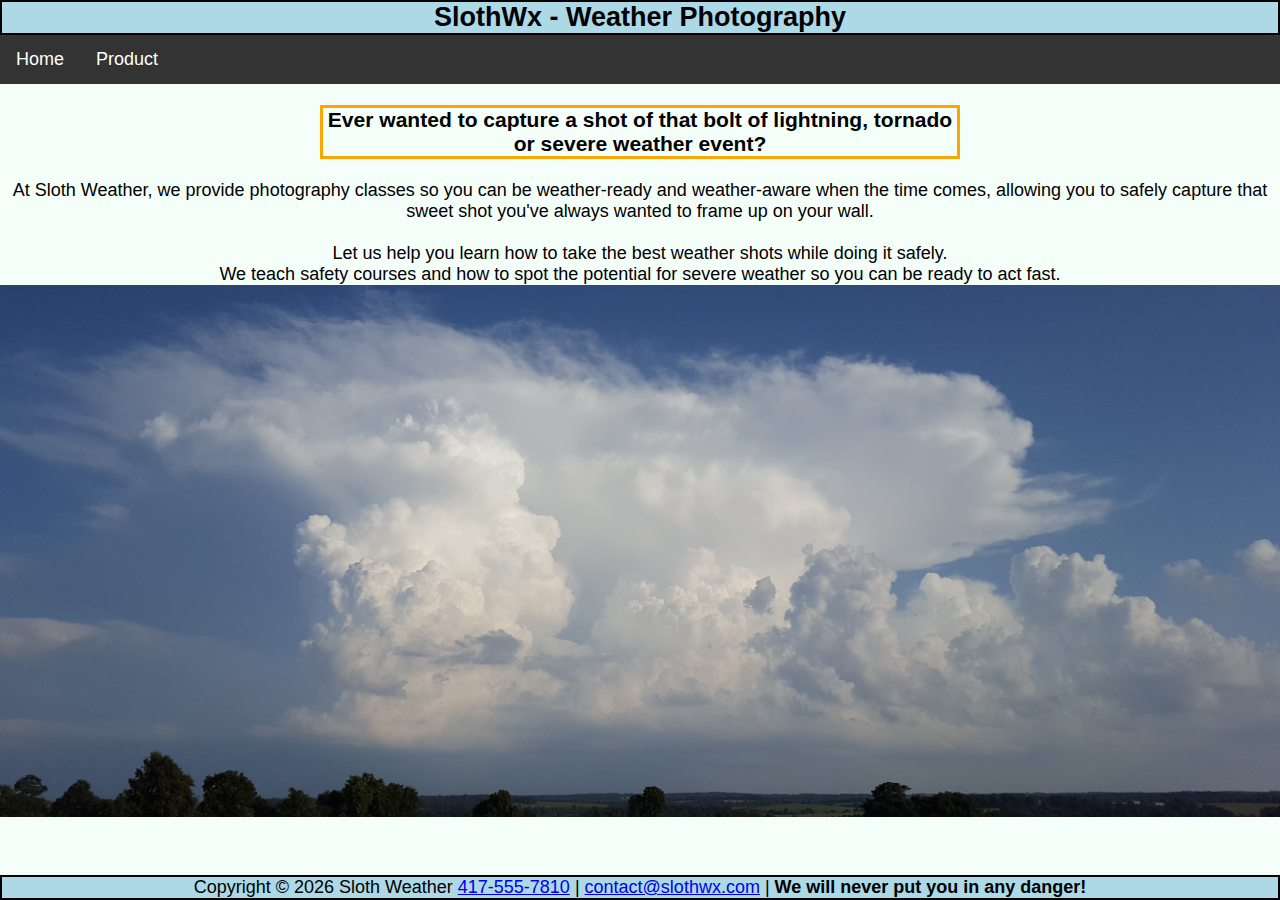
<file: AboutACompany/index.html>
<!DOCTYPE html>
<html lang="en">

<head>
    <!--
        Ethan Penrose
        ITC 370
        9/20/2021
        About a Company
    -->
    <meta charset="utf-8">
    <meta name="viewport" content="width=device-width, initial-scale=1">
    <link href="css/styles.css" rel="stylesheet" type="text/css">
    <title>Sloth Weather</title>
</head>

<body>
    <header>
        <h2>SlothWx - Weather Photography</h2>
    </header>
    <nav title="Navigation menu">
        <ul>
            <li><a href="index.html">Home</a></li>
            <li><a href="product.html">Product</a></li>
          </ul>
    </nav>
    <article class="content center">
        <br>
        <h3 class="border">
           Ever wanted to capture a shot of that bolt of lightning, tornado or severe weather event?
        </h3>
        <br>
        <p>
            At Sloth Weather, we provide photography classes so you can be weather-ready and weather-aware when the time comes, 
            allowing you to safely capture that sweet shot you've always wanted to frame up on your wall.
        </p>
        <br>
        <p>
            Let us help you learn how to take the best weather shots while doing it safely.
        </p>
        <p>
            We teach safety courses and how to spot the potential for severe weather so you can be ready to act fast.
        </p>
        <img src="images/sloth-cloud.jpg" alt="Sloth Cloud!" style="max-width: 100%; max-height: 100%;">
    </article>
    <footer>
        <p>
            Copyright &copy; <script>document.write(new Date().getFullYear())</script>
            Sloth Weather <a href="tel:+14175557810">417-555-7810</a> | <a href="mailto:contact@slothwx.com">contact@slothwx.com</a>
            |
            <strong>We will never put you in any danger!</strong>
        </p>
    </footer>
</body>

</html>
</file>
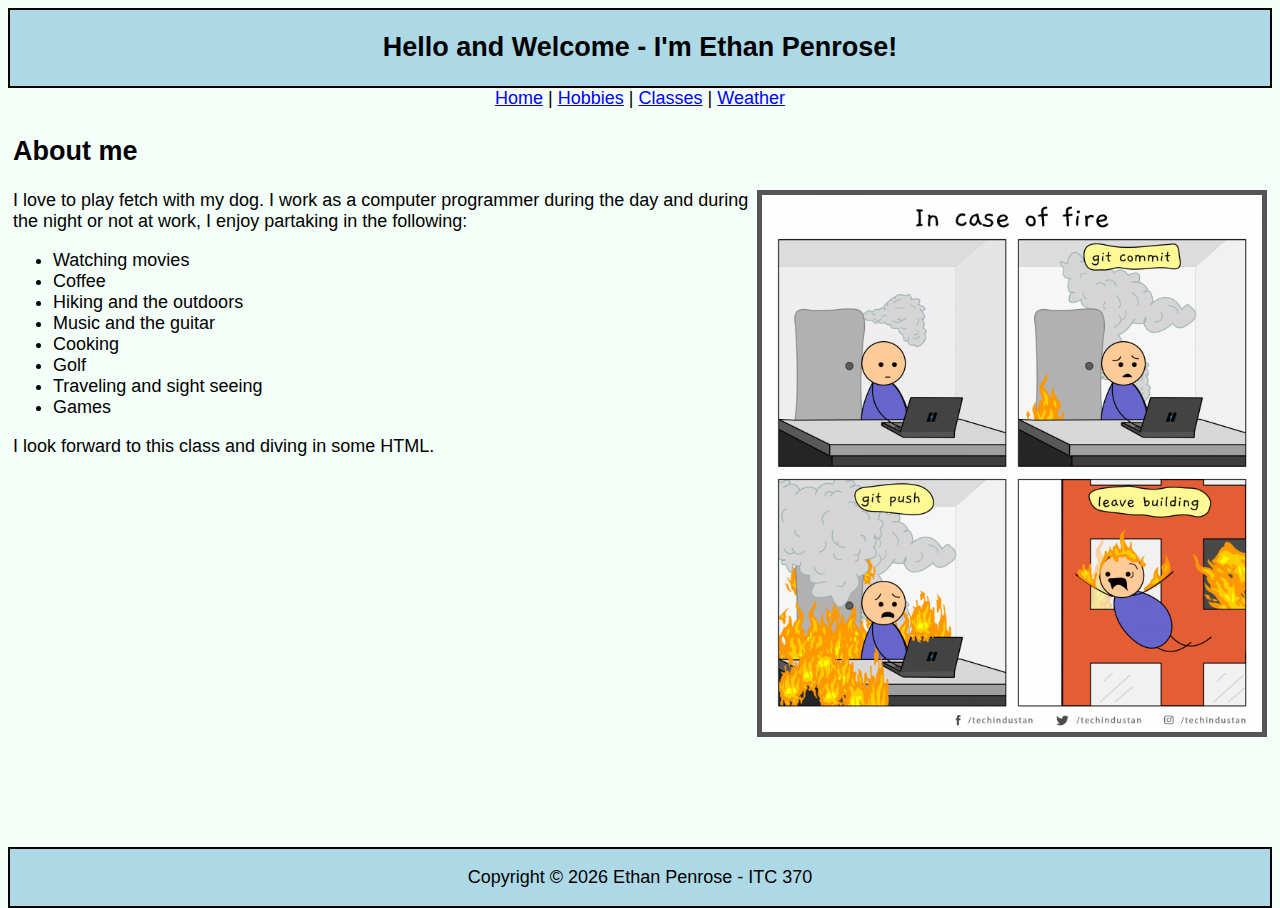
<file: AboutMe/index.html>
<!DOCTYPE html>
<html lang="en">

<head>
    <meta charset="utf-8">
    <meta name="viewport" content="width=device-width, initial-scale=1">
    <link href="css/styles.css" rel="stylesheet" type="text/css">
    <title>About Me!</title>
</head>

<body>
    <header>
        <h2>Hello and Welcome - I'm Ethan Penrose!</h2>
    </header>
    <nav title="My navigation menu">
        <a href="index.html">Home</a> | <a href="hobbies.html">Hobbies</a> | <a href="classes.html">Classes</a> | <a href="http://slothwx.com">Weather</a>
    </nav>
    <article class="main-article">
        <h2>About me</h2>
        <aside title="Always commit">
            <img src="images/in-case-of-fire.png" alt="What to do in the event of a fire">
        </aside>
        <p title="About me">
            I love to play fetch with my dog. I work as a computer programmer during the day and during the night or not at
            work, I enjoy partaking in the following:
        </p>
        <ul>
            <li>Watching movies</li>
            <li>Coffee</li>
            <li>Hiking and the outdoors</li>
            <li>Music and the guitar</li>
            <li>Cooking</li>
            <li>Golf</li>
            <li>Traveling and sight seeing</li>
            <li>Games</li>
        </ul>
        <p>I look forward to this class and diving in some HTML.</p>
    </article>
    <footer>
        <p>Copyright &copy; <script>document.write(new Date().getFullYear())</script> Ethan Penrose - ITC 370</p>
    </footer>
</body>

</html>
</file>
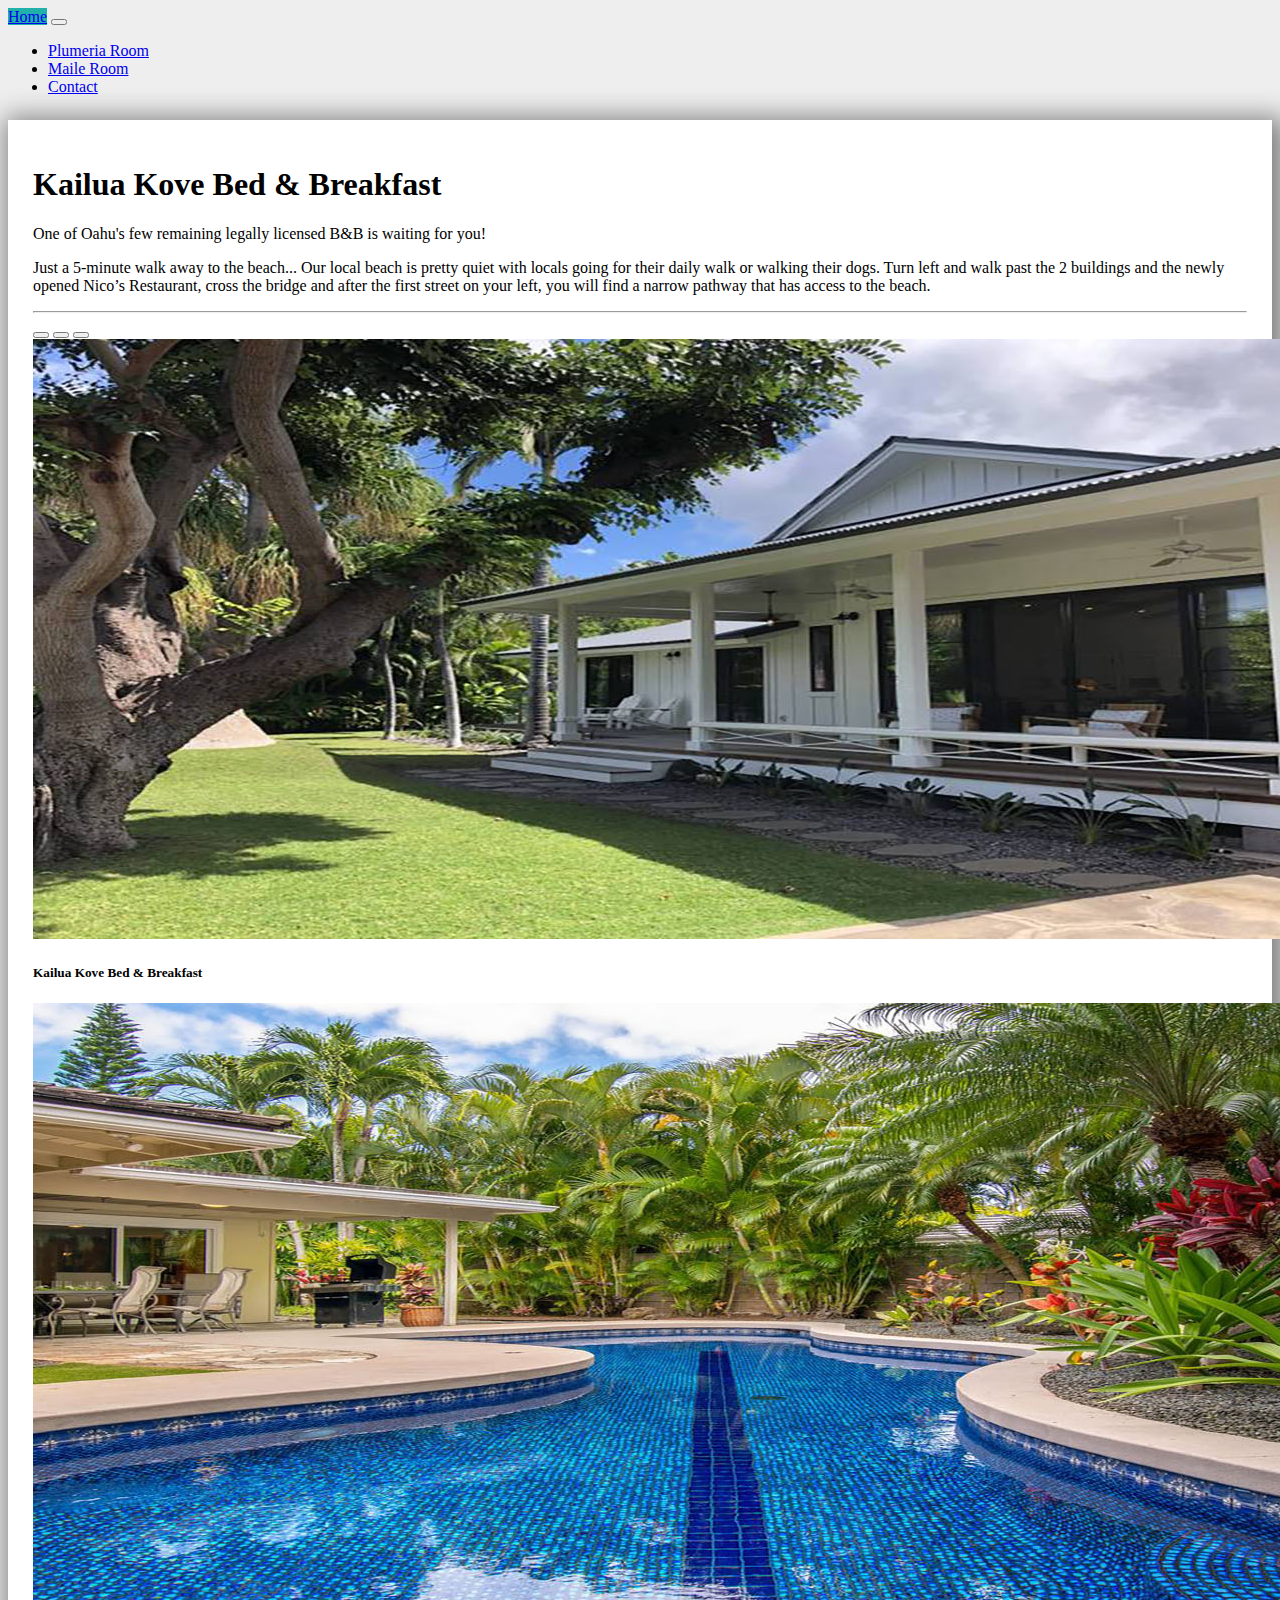
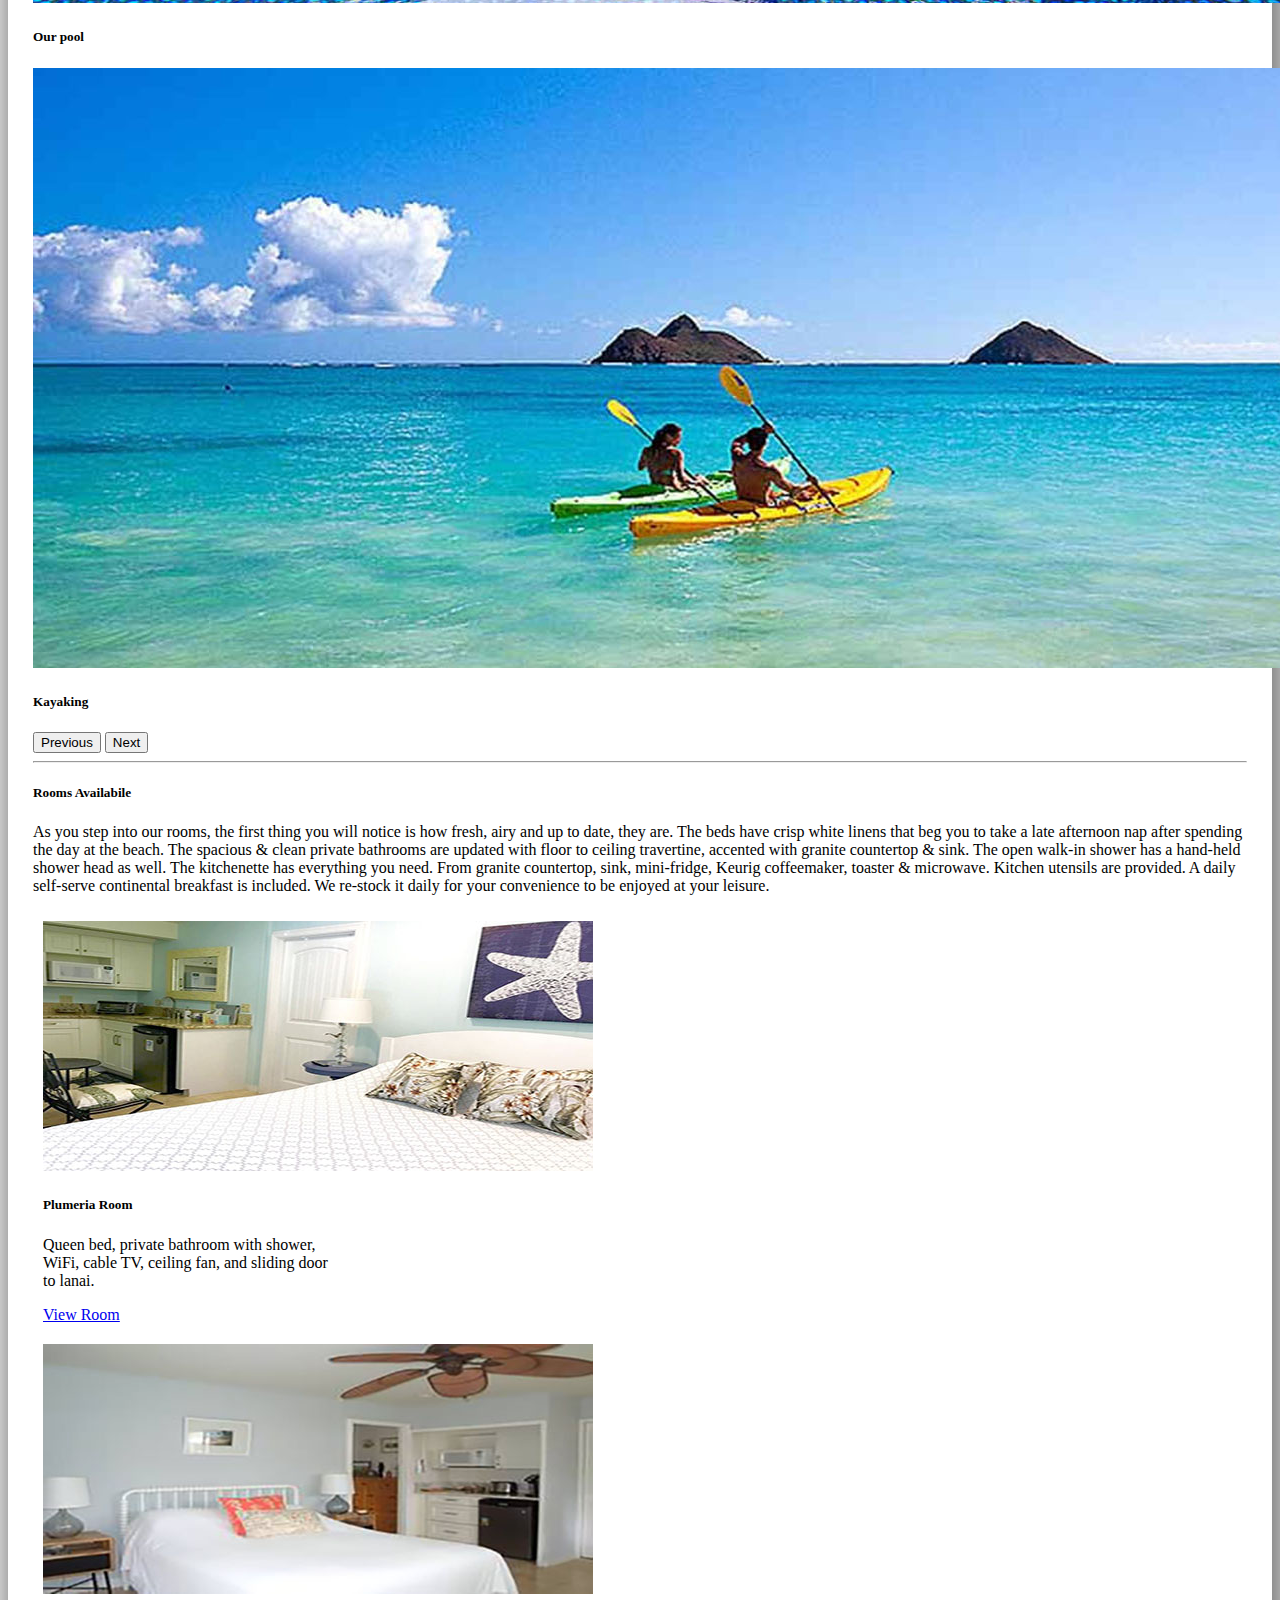
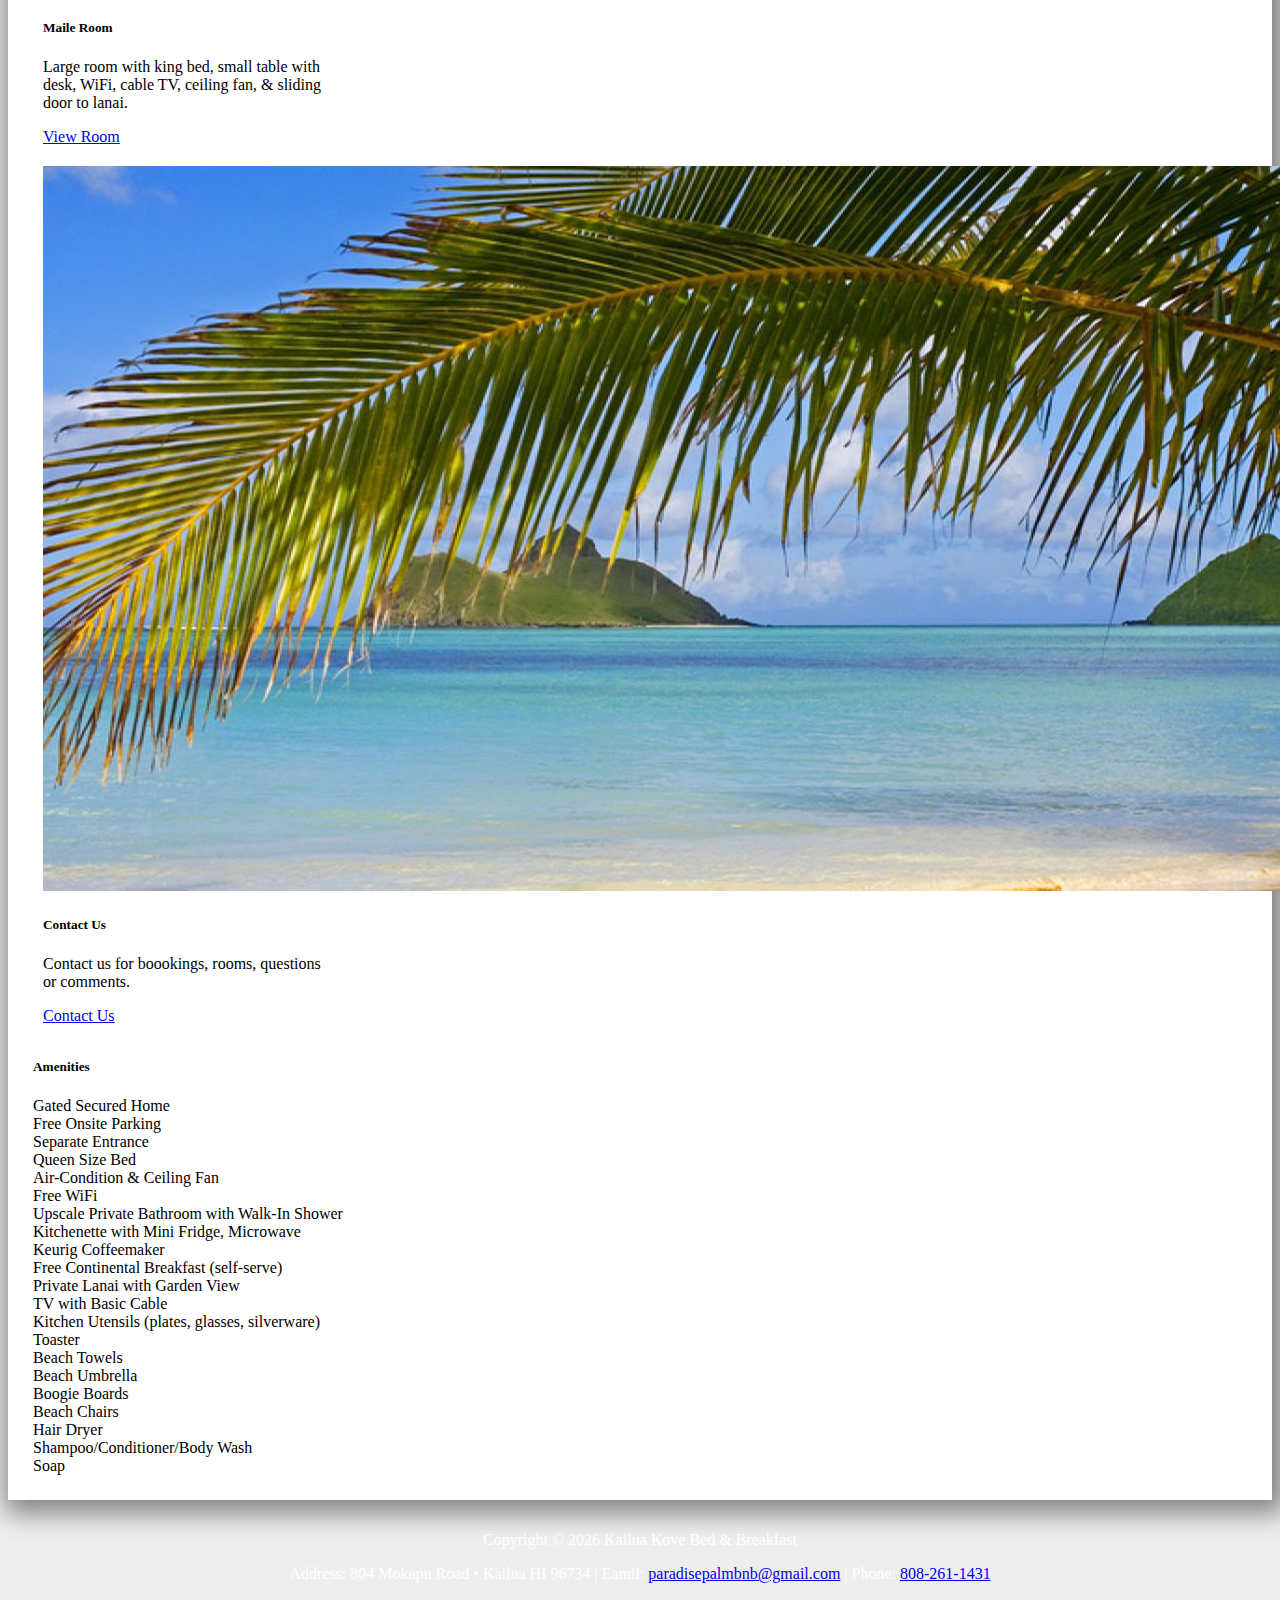
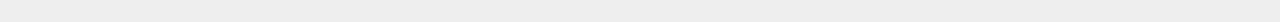
<file: Bootstrap-B&B/index.html>
<!doctype html>
<html lang="en">
  <head>
    <!--
        Ethan Penrose
        ITC 370
        10/30/2021
        Bootstrap Bed & Breakfast
    -->
    <meta charset="utf-8">
    <meta name="viewport" content="width=device-width, initial-scale=1">

    <!-- Bootstrap CSS -->
    <link href="https://cdn.jsdelivr.net/npm/bootstrap@5.1.3/dist/css/bootstrap.min.css" rel="stylesheet" integrity="sha384-1BmE4kWBq78iYhFldvKuhfTAU6auU8tT94WrHftjDbrCEXSU1oBoqyl2QvZ6jIW3" crossorigin="anonymous">

    <link rel="stylesheet" href="styles.css">

    <title>Kailua Kove Bed & Breakfast</title>
  </head>
  <body>
    <nav class="navbar navbar-expand-lg navbar-dark bg-dark">
      <div class="container-fluid">
        <a class="navbar-brand active" href="index.html">Home</a>
        <button class="navbar-toggler" type="button" data-bs-toggle="collapse" data-bs-target="#navbarSupportedContent" aria-controls="navbarSupportedContent" aria-expanded="false" aria-label="Toggle navigation">
          <span class="navbar-toggler-icon"></span>
        </button>
        <div class="collapse navbar-collapse" id="navbarSupportedContent">
          <ul class="navbar-nav me-auto mb-2 mb-lg-0">
            <li class="nav-item">
              <a class="nav-link" href="#">Plumeria Room</a>
            </li>
            <li class="nav-item">
              <a class="nav-link" href="#">Maile Room</a>
            </li>
            <li class="nav-item">
              <a class="nav-link" href="contact.html">Contact</a>
            </li>
          </ul>
        </div>
      </div>
    </nav>
    <div class="container heading">
      <h1 class="display-1">Kailua Kove Bed & Breakfast</h1>
      <p>One of Oahu's few remaining legally licensed B&B is waiting for you!</p>
      <p>Just a 5-minute walk away to the beach...
        Our local beach is pretty quiet with locals going for their daily walk or walking their dogs.
       Turn left and walk past the 2 buildings and the newly opened Nico’s Restaurant, cross the bridge and after the first street on your left,  you will find a narrow pathway that has access to the beach.
      </p>
      <hr>
      <div id="carouselExampleCaptions" class="carousel slide" data-bs-ride="carousel">
        <div class="carousel-indicators">
          <button type="button" data-bs-target="#carouselExampleCaptions" data-bs-slide-to="0" class="active"
            aria-current="true" aria-label="Slide 1"></button>
          <button type="button" data-bs-target="#carouselExampleCaptions" data-bs-slide-to="1"
            aria-label="Slide 2"></button>
          <button type="button" data-bs-target="#carouselExampleCaptions" data-bs-slide-to="2"
            aria-label="Slide 3"></button>
        </div>
        <div class="carousel-inner">
          <div class="carousel-item active">
            <img src="images/kailua2.jpg" class="d-block w-100" alt="...">
            <div class="carousel-caption d-none d-md-block">
              <h5>Kailua Kove Bed & Breakfast</h5>
            </div>
          </div>
          <div class="carousel-item">
            <img src="images/kailua3.jpg" class="d-block w-100" alt="...">
            <div class="carousel-caption d-none d-md-block">
              <h5>Our pool</h5>
            </div>
          </div>
          <div class="carousel-item">
            <img src="images/kailua4.jpg" class="d-block w-100" alt="...">
            <div class="carousel-caption d-none d-md-block">
              <h5>Kayaking</h5>
            </div>
          </div>
        </div>
        <button class="carousel-control-prev" type="button" data-bs-target="#carouselExampleCaptions" data-bs-slide="prev">
          <span class="carousel-control-prev-icon" aria-hidden="true"></span>
          <span class="visually-hidden">Previous</span>
        </button>
        <button class="carousel-control-next" type="button" data-bs-target="#carouselExampleCaptions" data-bs-slide="next">
          <span class="carousel-control-next-icon" aria-hidden="true"></span>
          <span class="visually-hidden">Next</span>
        </button>
      </div>

      <hr>
      <h5>Rooms Availabile</h5>
      <p>
        As you step into our rooms, the first thing you will notice is how fresh, airy and up to date, they are. The beds have
        crisp white linens that beg you to take a late afternoon nap after spending the day at the beach. The spacious & clean
        private bathrooms are updated with floor to ceiling travertine, accented with granite countertop & sink. The open
        walk-in shower has a hand-held shower head as well. The kitchenette has everything you need. From granite countertop,
        sink, mini-fridge, Keurig coffeemaker, toaster & microwave. Kitchen utensils are provided. A daily self-serve
        continental breakfast is included. We re-stock it daily for your convenience to be enjoyed at your leisure.
      </p>

      <div class="card-group">
        <div class="card" style="width: 18rem;">
          <img class="card-img-top" src="images/plumeriaRoom.jpg" alt="Plumeria Room">
          <div class="card-body">
            <h5 class="card-title">Plumeria Room</h5>
            <p class="card-text">
              Queen bed, private bathroom with shower, WiFi, cable TV, ceiling fan, and sliding door to lanai.
            </p>
            <a href="#" class="btn btn-primary">View Room</a>
          </div>
        </div>
        <div class="card" style="width: 18rem;">
          <img class="card-img-top" src="images/maileRoom1.jpg" alt="Maile Room">
          <div class="card-body">
            <h5 class="card-title">Maile Room</h5>
            <p class="card-text">
              Large room with king bed, small table with desk, WiFi, cable TV, ceiling fan, & sliding door to lanai.
            </p>
            <a href="#" class="btn btn-primary">View Room</a>
          </div>
        </div>
        <div class="card" style="width: 18rem;">
          <img class="card-img-top" src="images/kailua1.jpg" alt="Contact Us">
          <div class="card-body">
            <h5 class="card-title">Contact Us</h5>
            <p class="card-text">
              Contact us for boookings, rooms, questions or comments.
            </p>
            <a href="contact.html" class="btn btn-primary">Contact Us</a>
          </div>
        </div>
      </div>

      <div class="container">
        <h5>Amenities</h5>
        <div class="row">
          <div class="col-sm">
            Gated Secured Home
          </div>
          <div class="col-sm">
            Free Onsite Parking
          </div>
          <div class="col-sm">
            Separate Entrance 
          </div>
        </div>
        <div class="row">
          <div class="col-sm">
            Queen Size Bed
          </div>
          <div class="col-sm">
            Air-Condition & Ceiling Fan
          </div>
          <div class="col-sm">
            Free WiFi
          </div>
        </div>
        <div class="row">
          <div class="col-sm">
            Upscale Private Bathroom with Walk-In Shower
          </div>
          <div class="col-sm">
            Kitchenette with Mini Fridge, Microwave
          </div>
          <div class="col-sm">
            Keurig Coffeemaker
          </div>
        </div>
        <div class="row">
          <div class="col-sm">
            Free Continental Breakfast (self-serve)
          </div>
          <div class="col-sm">
            Private Lanai with Garden View
          </div>
          <div class="col-sm">
            TV with Basic Cable
          </div>
        </div>
        <div class="row">
          <div class="col-sm">
            Kitchen Utensils (plates, glasses, silverware)
          </div>
          <div class="col-sm">
            Toaster
          </div>
          <div class="col-sm">
            Beach Towels
          </div>
        </div>
        <div class="row">
          <div class="col-sm">
            Beach Umbrella
          </div>
          <div class="col-sm">
            Boogie Boards
          </div>
          <div class="col-sm">
            Beach Chairs
          </div>
        </div>
        <div class="row">
          <div class="col-sm">
            Hair Dryer
          </div>
          <div class="col-sm">
            Shampoo/Conditioner/Body Wash
          </div>
          <div class="col-sm">
            Soap
          </div>
        </div>
      </div>
    </div>

    <footer class="footer mt-auto py-3 bg-dark">
      <p>Copyright &copy; <script>document.write(new Date().getFullYear())</script> Kailua Kove Bed & Breakfast</p>
      <p>
      Address: 804 Mokapu Road • Kailua HI 96734
      |
      Eamil: <a href="mailto:paradisepalmbnb@gmail.com">paradisepalmbnb@gmail.com</a>
      |
      Phone: <a href="tel:1808-261-1431">808-261-1431</a>
      </p>
    </footer>
    <script src="https://cdn.jsdelivr.net/npm/bootstrap@5.1.3/dist/js/bootstrap.bundle.min.js" integrity="sha384-ka7Sk0Gln4gmtz2MlQnikT1wXgYsOg+OMhuP+IlRH9sENBO0LRn5q+8nbTov4+1p" crossorigin="anonymous"></script>
  </body>
</html>
</file>
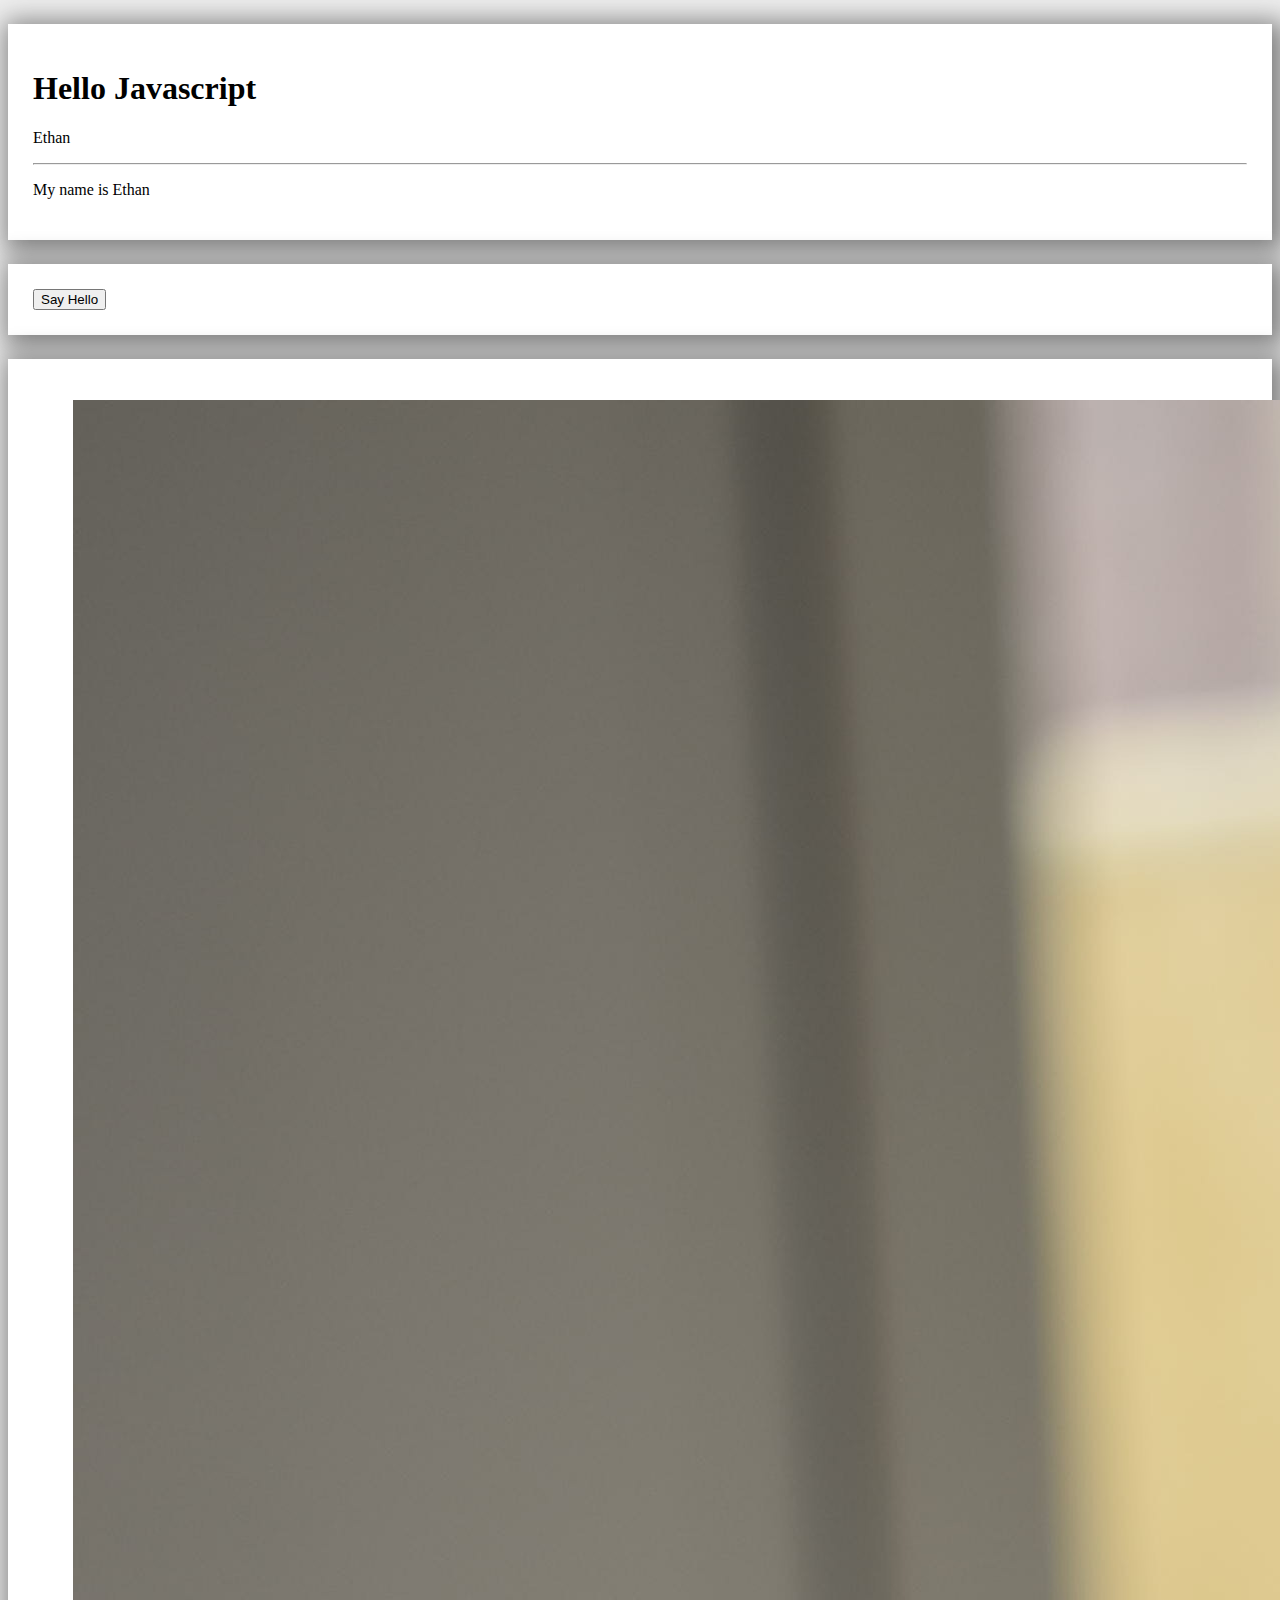
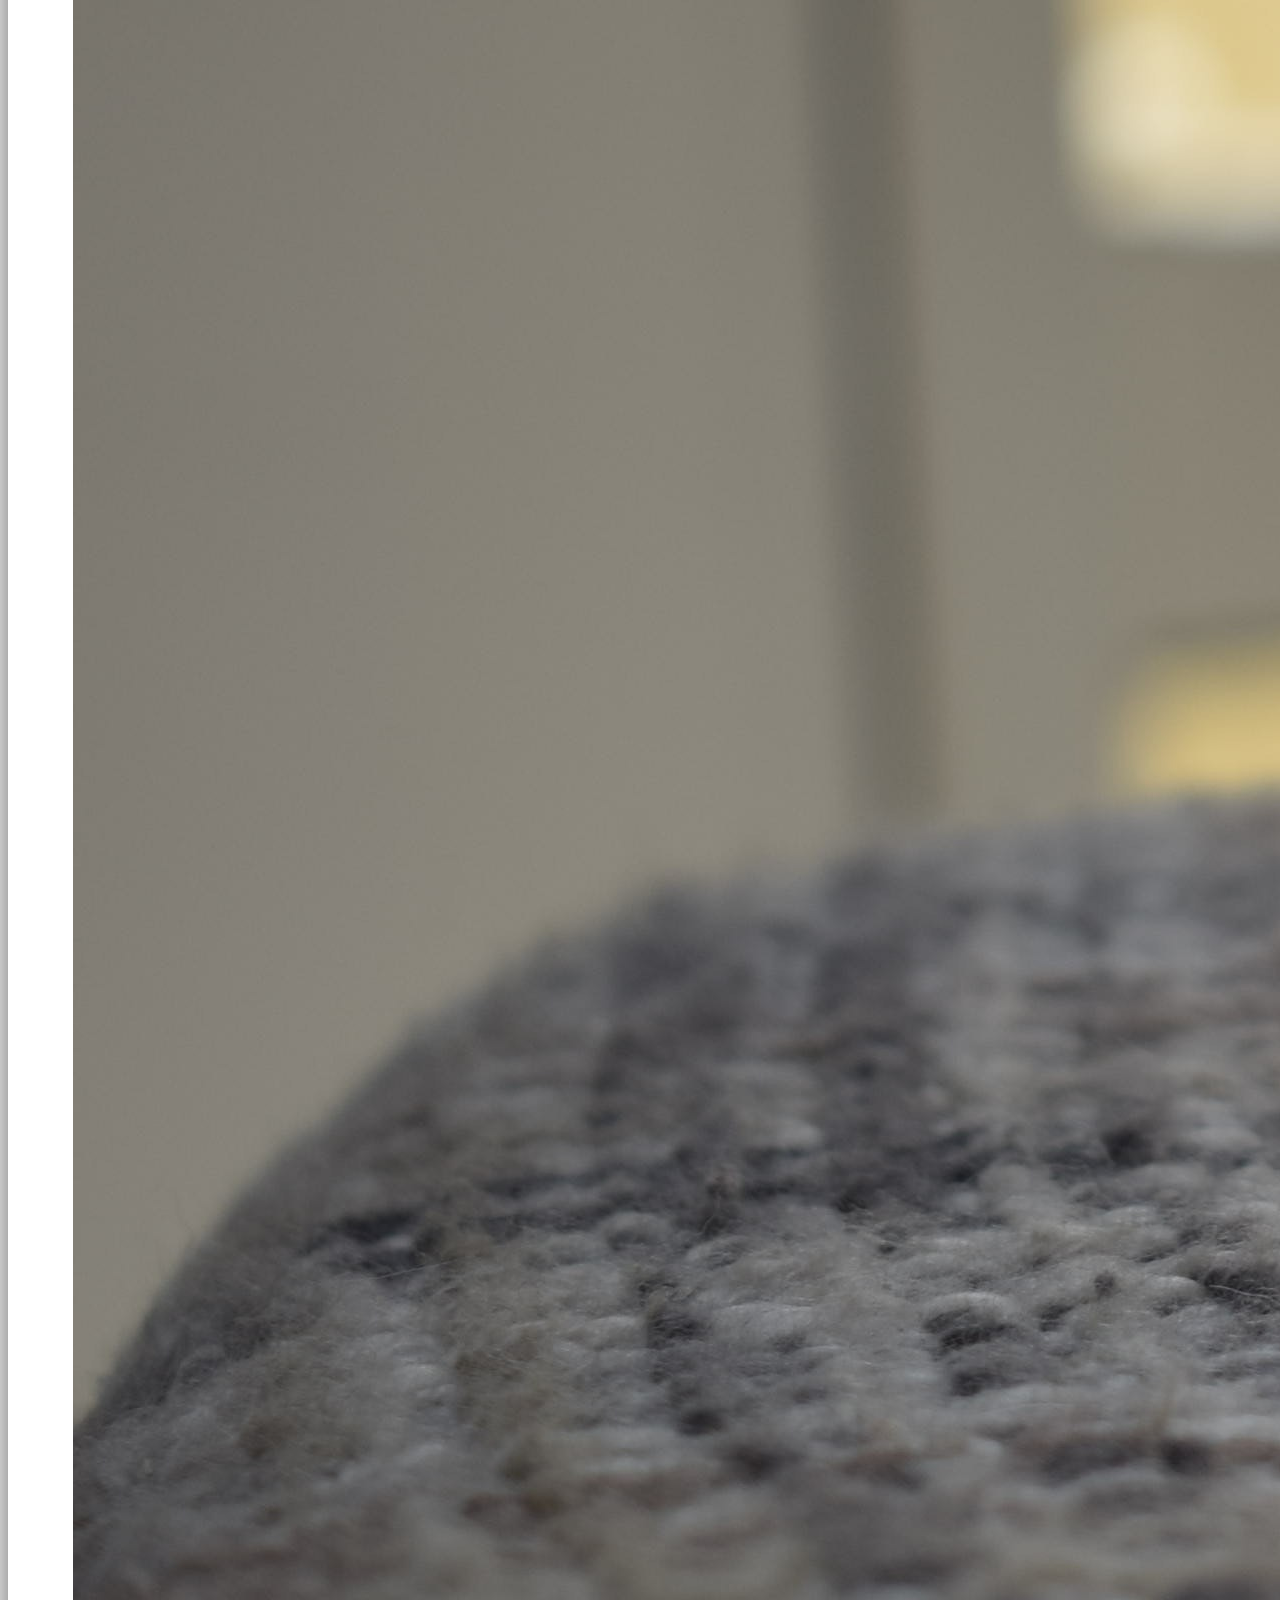
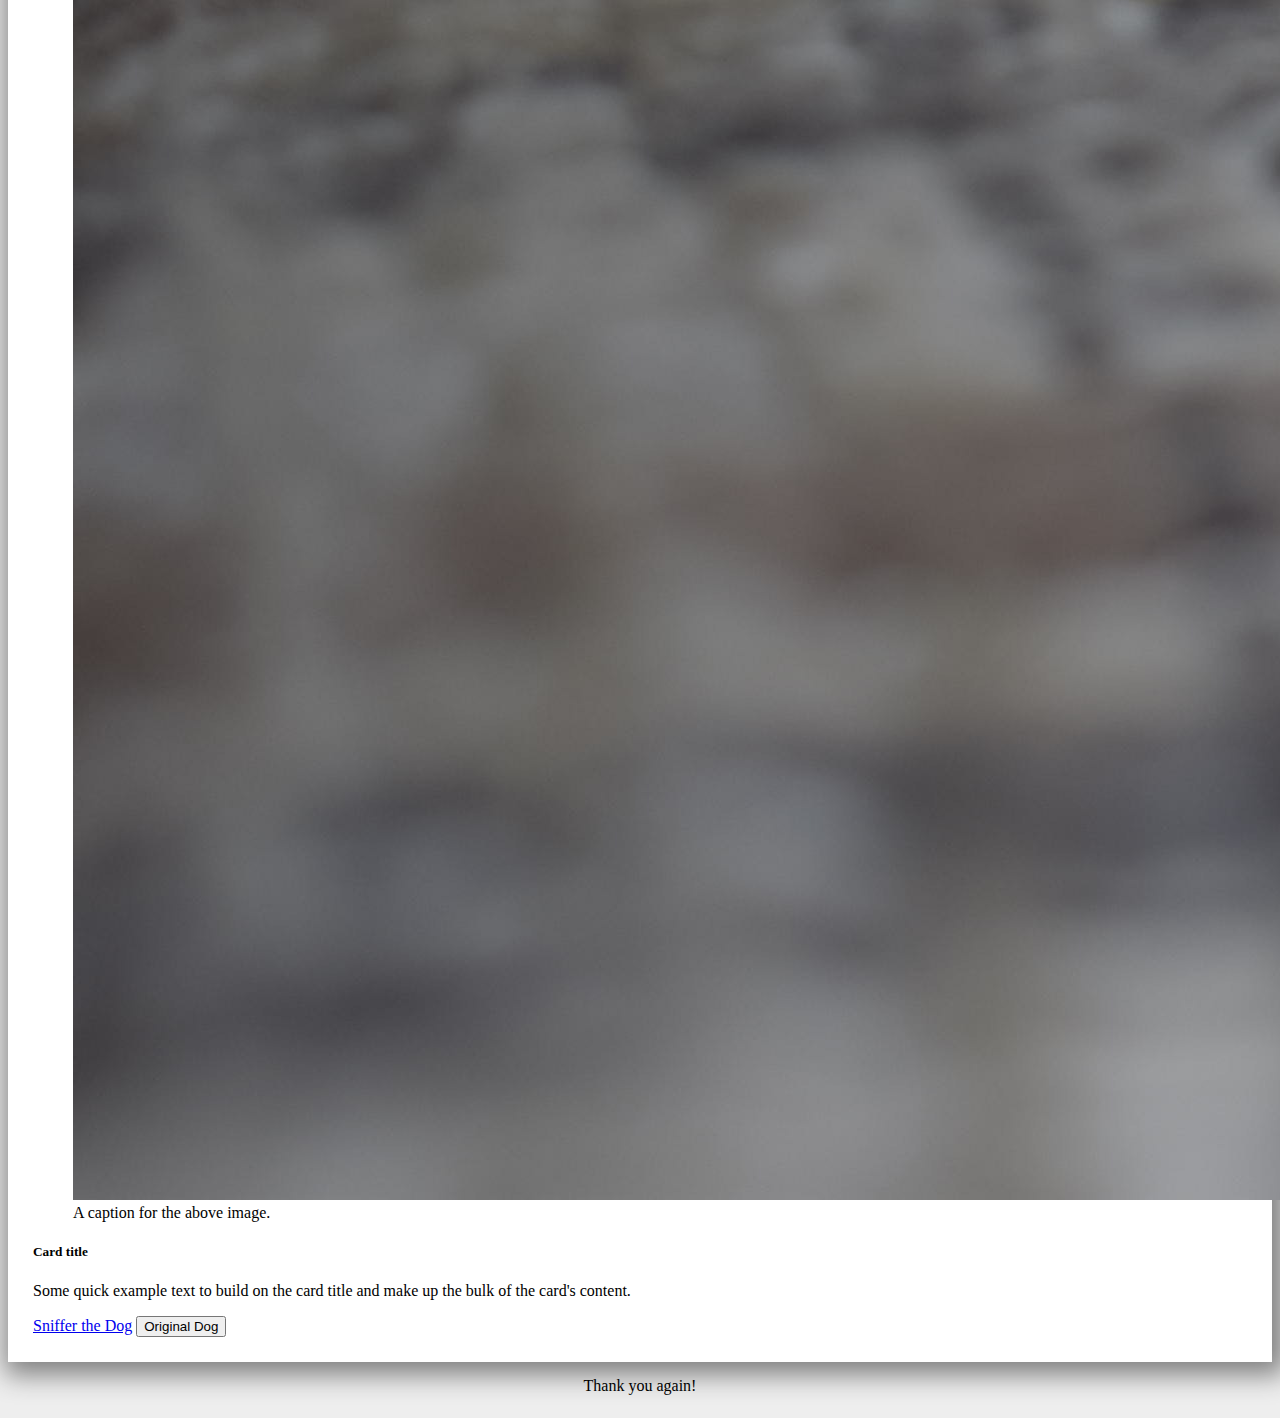
<file: Bootstrap-CSS-and-JS-Lab/index.html>
<!doctype html>
<html lang="en">
  <head>
    <!-- Required meta tags -->
    <meta charset="utf-8">
    <meta name="viewport" content="width=device-width, initial-scale=1">

    <!-- Bootstrap CSS -->
    <link href="https://cdn.jsdelivr.net/npm/bootstrap@5.1.3/dist/css/bootstrap.min.css" rel="stylesheet" integrity="sha384-1BmE4kWBq78iYhFldvKuhfTAU6auU8tT94WrHftjDbrCEXSU1oBoqyl2QvZ6jIW3" crossorigin="anonymous">

    <link rel="stylesheet" href="styles.css">

    <title>Hello, world!</title>
  </head>
  <body>
    <div class="container heading">
        <h1 class="display-1">
            <script>
                document.write("Hello Javascript"); 
            </script>
        </h1>
        <p>
            <script>
                var myName = "Ethan";
                document.write(myName);
                // myName = "Stitch";
                // document.write(myName);
            </script>
        </p>
        <hr>
        <script>
            document.write("<p>My name is " + myName + "</p>");
            console.log("<p>My name is " + myName + "</p>");
        </script>
    </div>
    <div class="container heading">
        <!-- <p onclick=alert(myName)>
            Click Me!
        </p> -->
        <button id="userName" type="button" class="btn btn-primary" onclick=alert("Hello")>Say Hello</button>
        <script>
            // var newName = prompt("What is your user name?");
            // console.log(newName);
            // document.getElementById("userName").innerHTML = "Say Hello " + newName;
        </script>
    </div>
    <div class="container heading">
        <div class="card">
            <figure class="figure">
                <img src="images/dog1.jpg" class="card-img-top" alt="Cute dog" id="theImg">
                <script>
                    var dogAlt = document.getElementById("theImg").alt;
                    console.log(dogAlt);
                </script>
                <figcaption class="figure-caption text-end">A caption for the above image.</figcaption>
            </figure>
            <div class="card-body">
                <h5 class="card-title">Card title</h5>
                <p class="card-text">Some quick example text to build on the card title and make up the bulk of the card's content.</p>
                <a href="#" class="btn btn-primary" onclick="document.getElementById('theImg').src = 'images/dog2.jpg'">Sniffer the Dog</a>
                <button type="button" class="btn btn-success" onclick="document.getElementById('theImg').src = 'images/dog1.jpg'">Original Dog</button>
            </div>
        </div>
    </div>

    <div id="theFooter">
        
    </div>

    <!-- Optional JavaScript; choose one of the two! -->

    <!-- Option 1: Bootstrap Bundle with Popper -->
    <script src="https://cdn.jsdelivr.net/npm/bootstrap@5.1.3/dist/js/bootstrap.bundle.min.js" integrity="sha384-ka7Sk0Gln4gmtz2MlQnikT1wXgYsOg+OMhuP+IlRH9sENBO0LRn5q+8nbTov4+1p" crossorigin="anonymous"></script>

    <!-- Option 2: Separate Popper and Bootstrap JS -->
    <!--
    <script src="https://cdn.jsdelivr.net/npm/@popperjs/core@2.10.2/dist/umd/popper.min.js" integrity="sha384-7+zCNj/IqJ95wo16oMtfsKbZ9ccEh31eOz1HGyDuCQ6wgnyJNSYdrPa03rtR1zdB" crossorigin="anonymous"></script>
    <script src="https://cdn.jsdelivr.net/npm/bootstrap@5.1.3/dist/js/bootstrap.min.js" integrity="sha384-QJHtvGhmr9XOIpI6YVutG+2QOK9T+ZnN4kzFN1RtK3zEFEIsxhlmWl5/YESvpZ13" crossorigin="anonymous"></script>
    -->

    <script src="scripts.js"></script>
  </body>
</html>
</file>
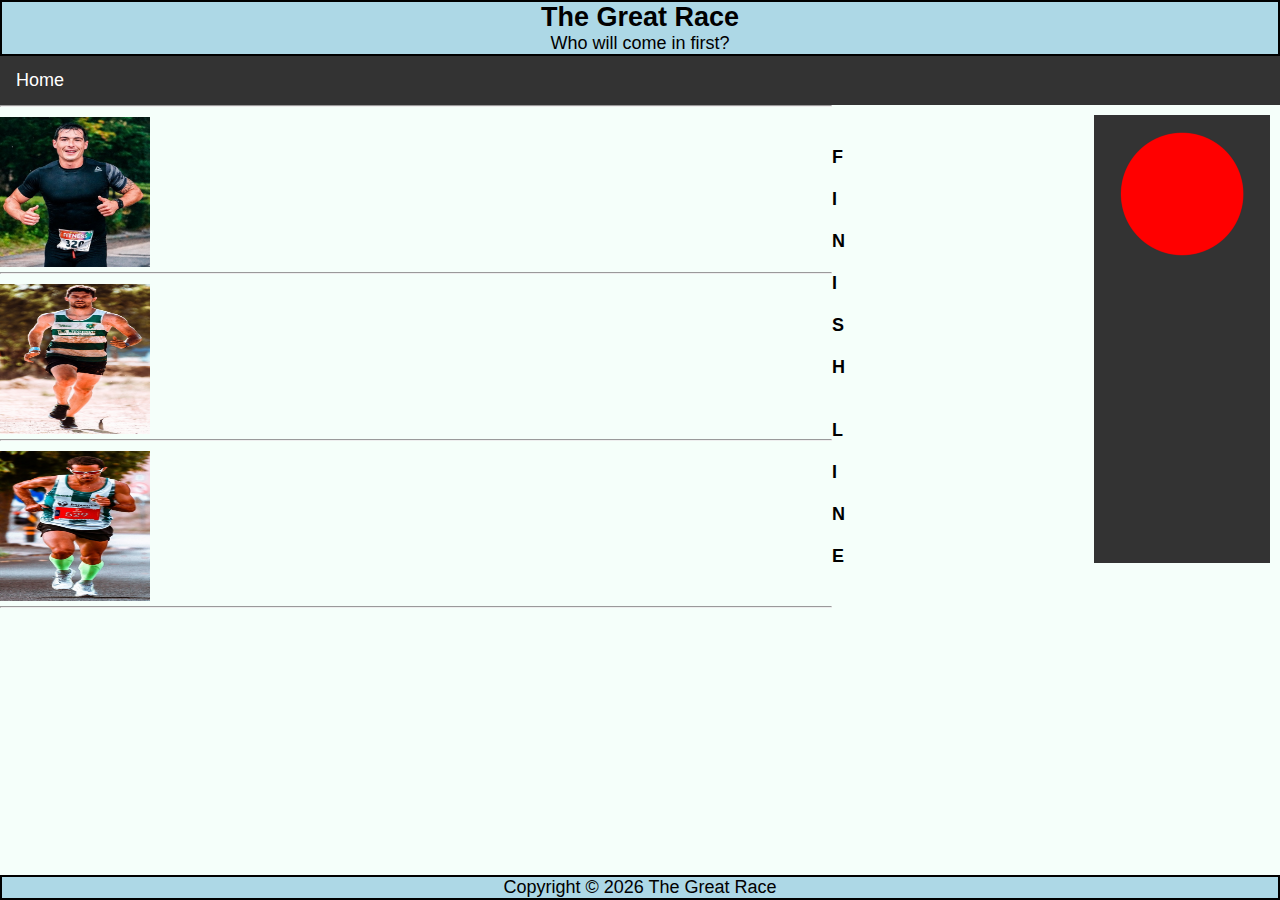
<file: FinalProject/index.html>
<!doctype html>
<html lang="en">
  <head>
    <!--
      Ethan Penrose
      ITC 370
      11/24/2021
      Final Project - The Great Race
    -->
    <meta charset="utf-8">
    <meta name="viewport" content="width=device-width, initial-scale=1">

    <link rel="stylesheet" href="styles.css">

    <title>The Great Race</title>
  </head>
  <body>
    <header>
      <h2>The Great Race</h2>
      <p>Who will come in first?</p>
    </header>
    <nav title="My navigation menu">
      <ul>
        <li><a href="index.html">Home</a></li>
      </ul>
    </nav>
    <div class="content">
      <div class="row">
        <div class="columnLeft">
          <hr>
          <img id="participant1" class="participant" src="images/pexels-run-ffwpu-2600454.jpg" alt="Race participant 1">
          <p id="participant1Text" class="bounce"></p>
          <hr>
          <img id="participant2" class="participant" src="images/pexels-run-ffwpu-2982100.jpg" alt="Race participant 2">
          <p id="participant2Text" class="bounce"></p>
          <hr>
          <img id="participant3" class="participant" src="images/pexels-run-ffwpu-3039888.jpg" alt="Race participant 3">
          <p id="participant3Text" class="bounce"></p>
          <hr>
        </div>
        <div class="columnRight">
          <img id="trafficLight" src="images/traffic-light-red.png" alt="Traffic light" onclick="ChangeTrafficLightColor()">
          <br>
          <br>
          <strong>
            F
            <br>
            <br>
            I
            <br>
            <br>
            N
            <br>
            <br>
            I
            <br>
            <br>
            S
            <br>
            <br>
            H
            <br>
            <br>
            <br>
            L
            <br>
            <br>
            I
            <br>
            <br>
            N
            <br>
            <br>
            E
          </strong>
        </div>
      </div>
      <script src="scripts.js"></script>
    </div>
    <footer>
      <p>
        Copyright &copy; <script>document.write(new Date().getFullYear())</script>
        The Great Race
      </p>
    </footer>
  </body>
</html>
</file>
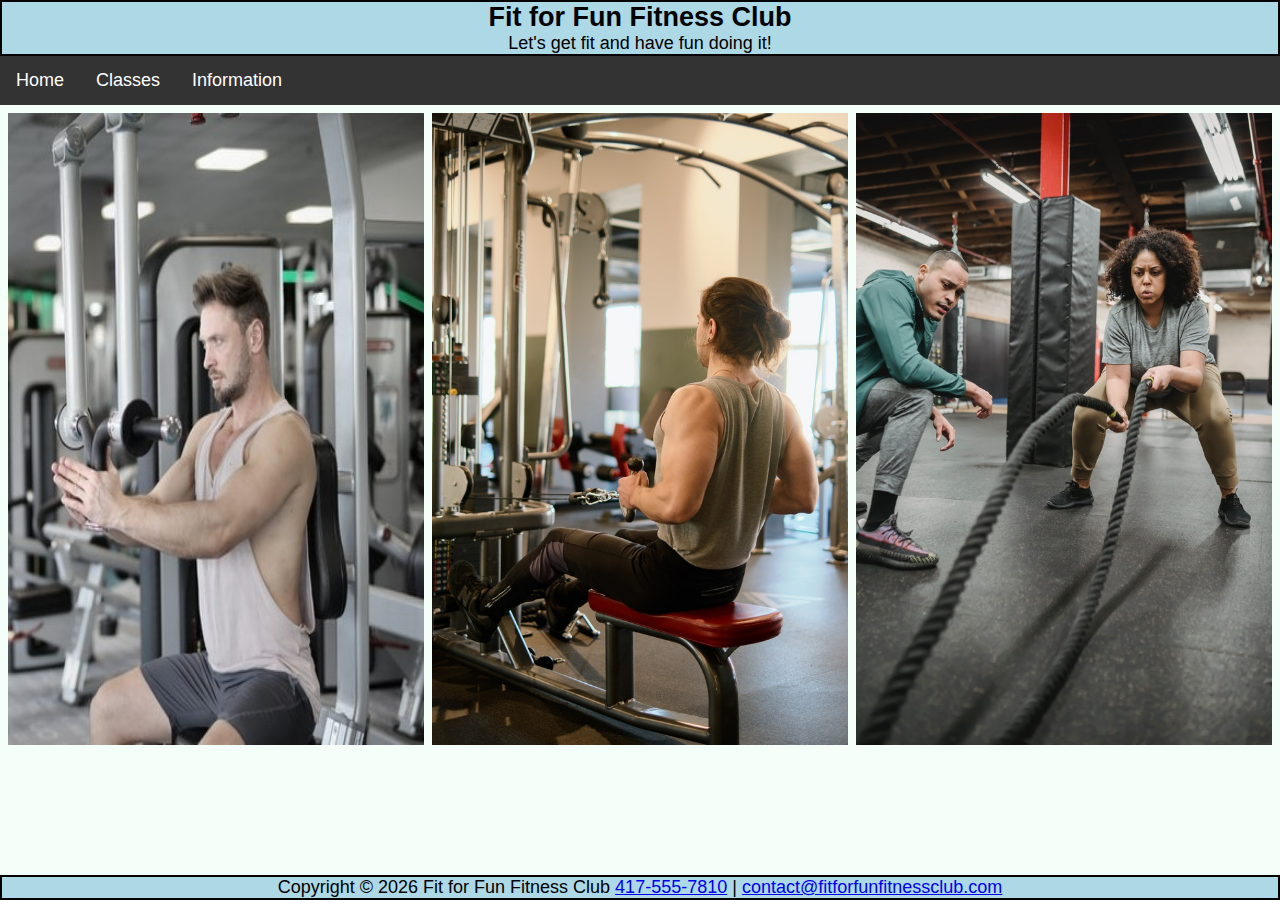
<file: Fit-for-Fun-Fitness-Club/index.html>
<!DOCTYPE html>
<html lang="en">

<head>
    <!--
        Ethan Penrose
        ITC 370
        10/01/2021
        Fit for Fun Fitness Club
    -->
    <meta charset="utf-8">
    <meta name="viewport" content="width=device-width, initial-scale=1">
    <link href="css/styles.css" rel="stylesheet" type="text/css">
    <title>Fit for Fun Fitness Club</title>
</head>

<body>
    <header>
        <h2>Fit for Fun Fitness Club</h2>
        <p>Let's get fit and have fun doing it!</p>
    </header>
    <nav title="My navigation menu">
        <ul>
            <li><a href="index.html">Home</a></li>
            <li><a href="classes.html">Classes</a></li>
            <li><a href="info.html">Information</a></li>
        </ul>
    </nav>
    <div class="content center">
        <!--Split the images into three columns-->
        <div class="row content">
            <div class="column">
                <img src="images/pexels-andrea-piacquadio-3838937.jpg" alt="Guy working out" style="height:100%; width:100%">
            </div>
            <div class="column">
                <img src="images/pexels-ivan-samkov-4162476.jpg" alt="Guy working out" style="height:100%; width:100%">
            </div>
            <div class="column">
                <img src="images/pexels-julia-larson-6455784.jpg" alt="Couple working out" style="height:100%; width:100%">
            </div>
        </div>
    </div>
        <footer>
            <p>
                Copyright &copy; <script>document.write(new Date().getFullYear())</script>
                Fit for Fun Fitness Club <a href="tel:+14175557810">417-555-7810</a> | <a href="mailto:contact@fitforfunfitnessclub.com">contact@fitforfunfitnessclub.com</a>
            </p>
        </footer>
</body>

</html>
</file>
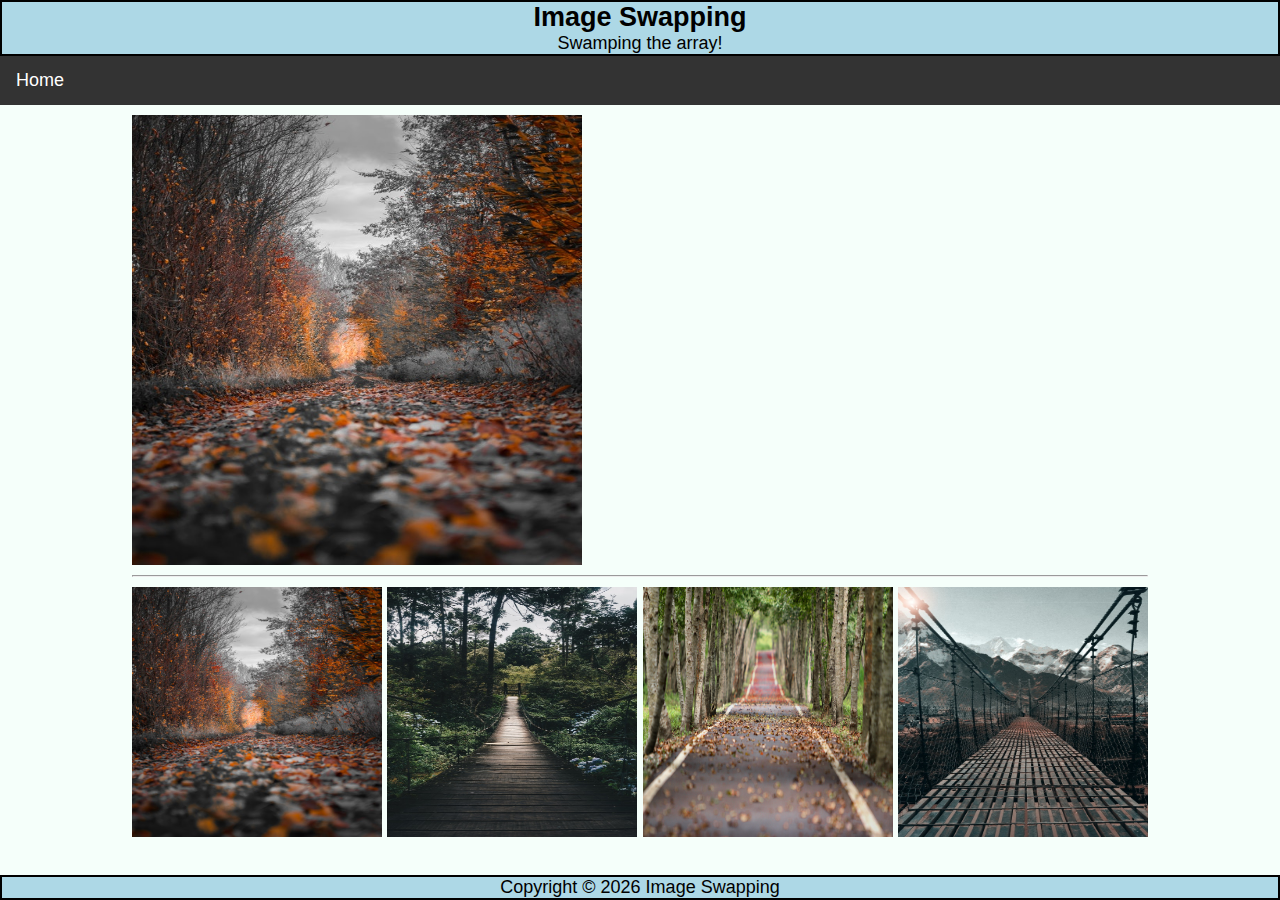
<file: ImageSwapping/index.html>
<!doctype html>
<html lang="en">
  <head>
    <!--
        Ethan Penrose
        ITC 370
        11/13/2021
        Image Swapping
    -->
    <meta charset="utf-8">
    <meta name="viewport" content="width=device-width, initial-scale=1">

    <link rel="stylesheet" href="styles.css">

    <title>Image Swapping</title>
  </head>
  <body>
    <header>
      <h2>Image Swapping</h2>
      <p>Swamping the array!</p>
    </header>
    <nav title="My navigation menu">
      <ul>
        <li><a href="index.html">Home</a></li>
      </ul>
    </nav>
    <div class="content center">
      <img src="#" alt="Large image" class="mainImage" id="largeImage">
      <hr>
      <img src="#" alt="Thumbnail image" class="thumbnail" id="thumbnail1">
      <img src="#" alt="Thumbnail image" class="thumbnail" id="thumbnail2">
      <img src="#" alt="Thumbnail image" class="thumbnail" id="thumbnail3">
      <img src="#" alt="Thumbnail image" class="thumbnail" id="thumbnail4">
      <script src="scripts.js"></script>
    </div>
    <footer>
      <p>
        Copyright &copy; <script>document.write(new Date().getFullYear())</script>
        Image Swapping
      </p>
    </footer>
  </body>
</html>
</file>
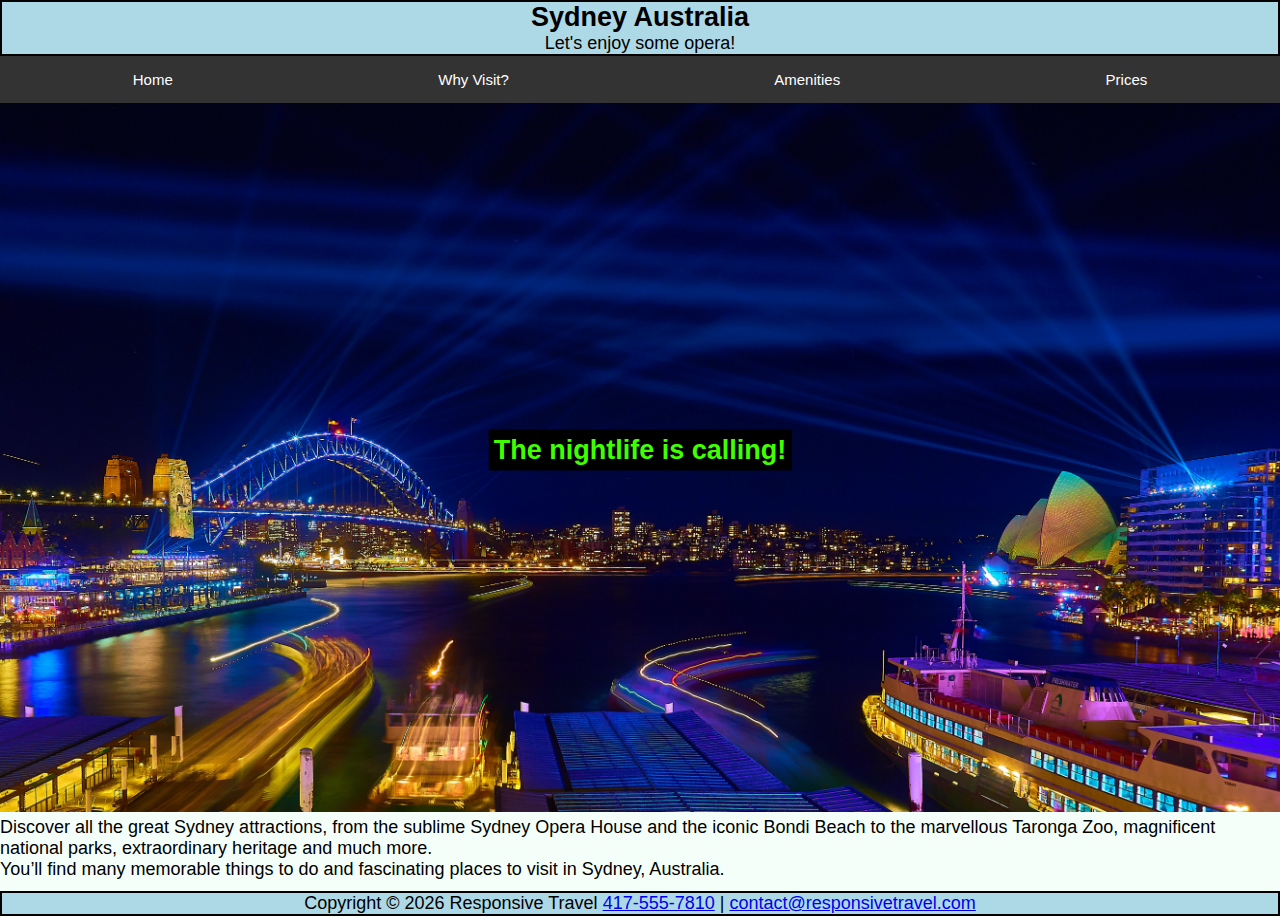
<file: ResponsiveTravel/index.html>
<!DOCTYPE html>
<html lang="en">

<head>
    <!--
        Ethan Penrose
        ITC 370
        10/9/2021
        Responsive Travel
    -->
    <meta charset="utf-8">
    <meta name="viewport" content="width=device-width, initial-scale=1">
    <link href="css/styles.css" rel="stylesheet" type="text/css">
    <title>Sydney Australia</title>
</head>

<body>
    <header>
        <h2>Sydney Australia</h2>
        <p>Let's enjoy some opera!</p>
    </header>
    <nav title="My navigation menu">
        <ul>
            <li><a href="#">Home</a></li>
            <li><a href="#">Why Visit?</a></li>
            <li><a href="#">Amenities</a></li>
            <li><a href="#">Prices</a></li>
        </ul>
    </nav>
    <div class="content">
        <img src="images/pexels-ben-yi-2380140.jpg" alt="The Sydney Opera House" style="height:100%; width:100%;">
        <div class="centered text-block">
            <h2>The nightlife is calling!</h2>
        </div>
        <p>
            Discover all the great Sydney attractions, from the sublime Sydney Opera House and the iconic Bondi Beach to the marvellous Taronga Zoo,
            magnificent national parks, extraordinary heritage and much more.
            <br>
            You’ll find many memorable things to do and fascinating places to visit in Sydney, Australia.
        </p>
    </div>
    <footer>
        <p>
            Copyright &copy; <script>document.write(new Date().getFullYear())</script>
            Responsive Travel <a href="tel:+14175557810">417-555-7810</a> | <a href="mailto:contact@responsivetravel.com">contact@responsivetravel.com</a>
        </p>
    </footer>
</body>

</html>
</file>
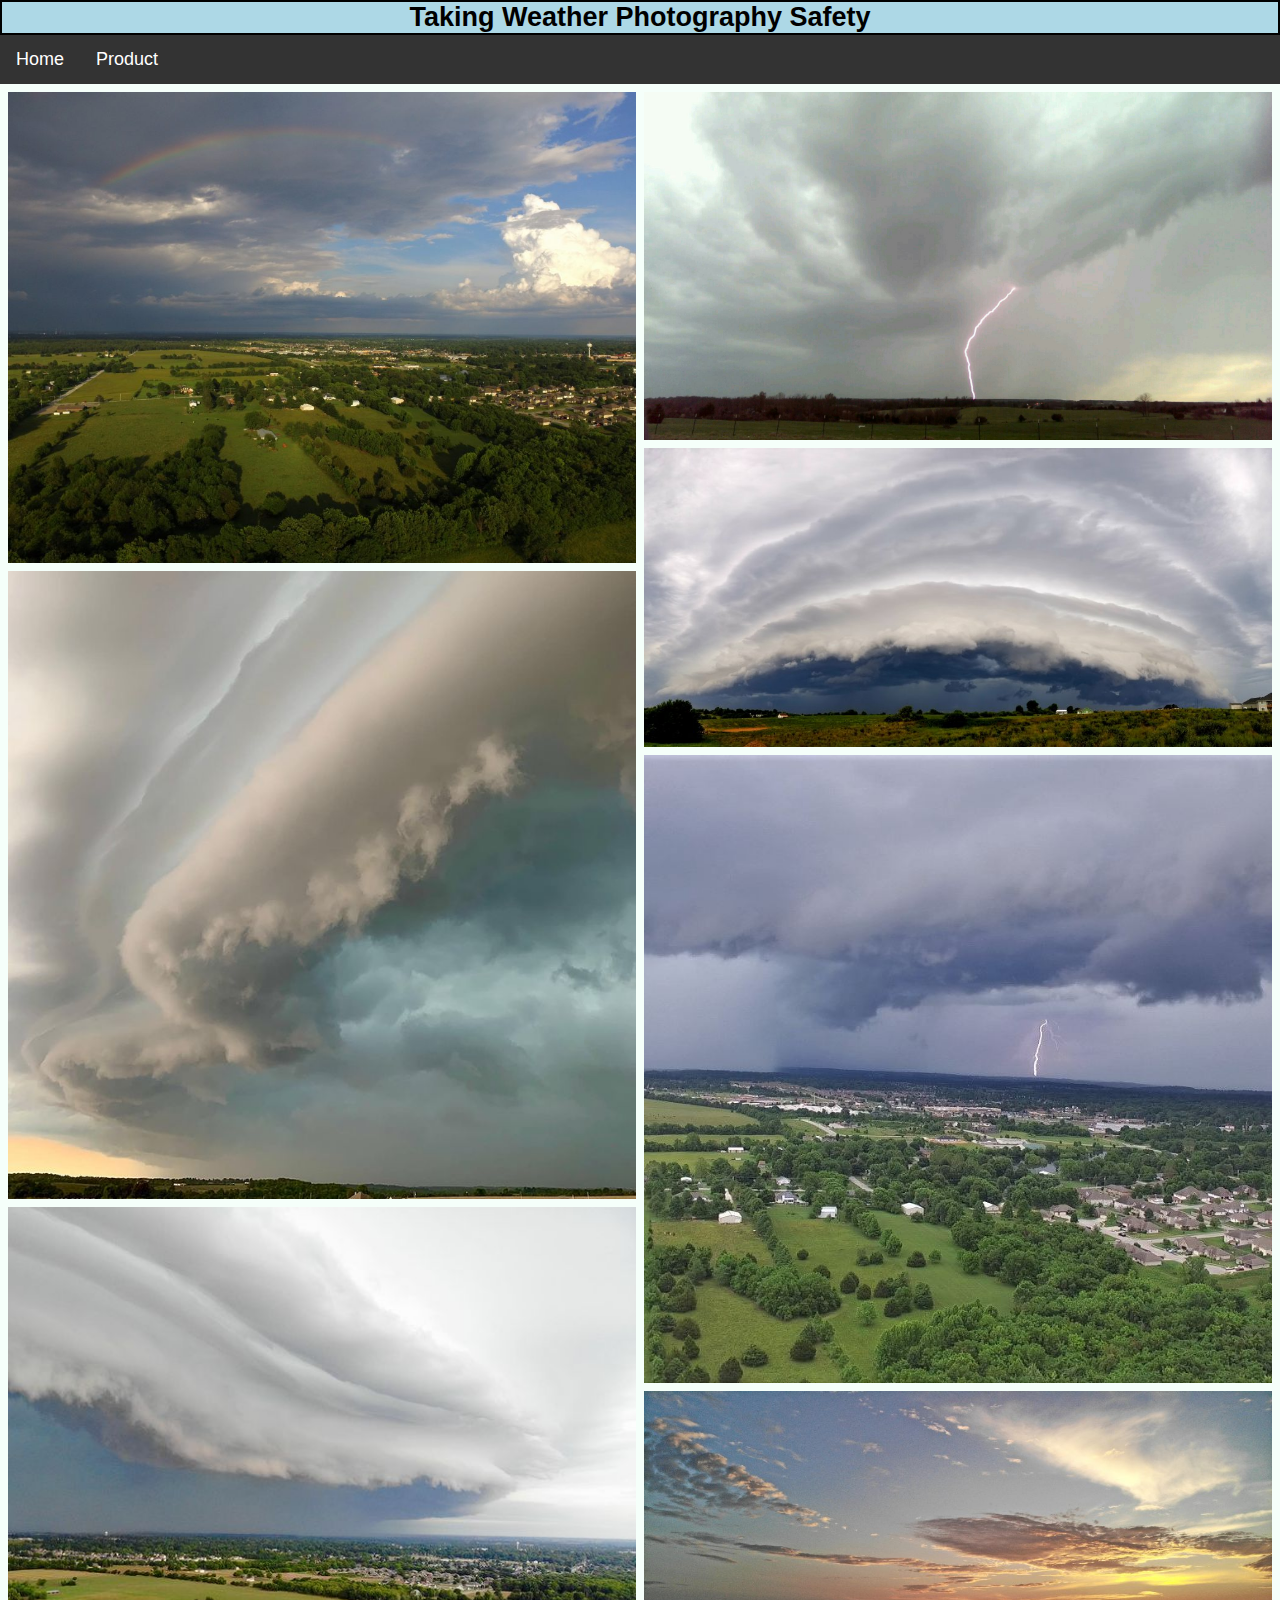
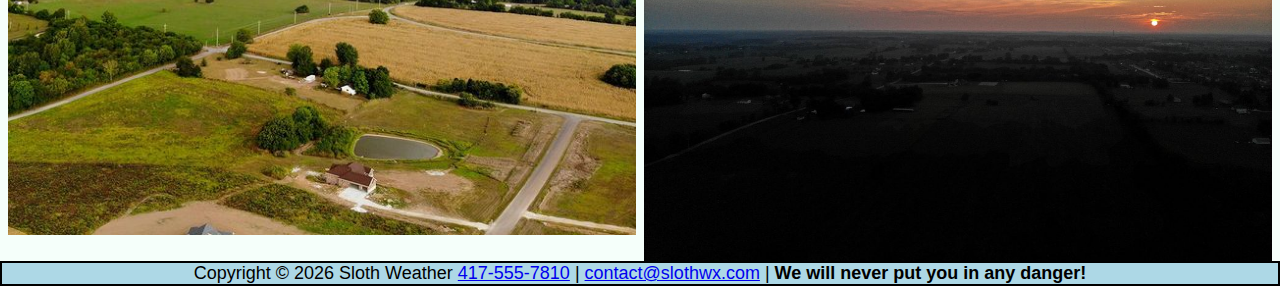
<file: AboutACompany/product.html>
<!DOCTYPE html>
<html lang="en">

<head>
    <!--
        Ethan Penrose
        ITC 370
        9/20/2021
        About a Company
    -->
    <meta charset="utf-8">
    <meta name="viewport" content="width=device-width, initial-scale=1">
    <link href="css/styles.css" rel="stylesheet" type="text/css">
    <title>Our Product</title>
</head>

<body>
    <header>
        <h2>Taking Weather Photography Safety</h2>
    </header>
    <nav title="Navigation menu">
        <ul>
            <li><a href="index.html">Home</a></li>
            <li><a href="product.html">Product</a></li>
          </ul>
    </nav>
    <!--Split the photos into two columns-->
    <div class="row content">
        <div class="column">
            <img src="images/rainbow-in-the-sky.jpg" alt="Rainbow in the sky" style="width:100%">
            <img src="images/shelf-cloud-closeup.jpg" alt="Close-up of a shelf cloud" style="width:100%">
            <img src="images/shelf-cloud-moving-in.jpg" alt="Shelf cloud moving closer" style="width:100%">
        </div>
        <div class="column">
            <img src="images/lightning-strike.jpg" alt="Lightning strike" style="width:100%">
            <img src="images/shelf-cloud.jpg" alt="Shelf cloud" style="width:100%">
            <img src="images/lightning-strike-with-rain.jpg" alt="Lightning strike with rain" style="width:100%">
            <img src="images/sunset.jpg" alt="Sunet" style="width:100%">
        </div>
    </div>
    <footer>
        <p>
            Copyright &copy; <script>document.write(new Date().getFullYear())</script>
            Sloth Weather <a href="tel:+14175557810">417-555-7810</a> | <a href="mailto:contact@slothwx.com">contact@slothwx.com</a>
            |
            <strong>We will never put you in any danger!</strong>
        </p>
    </footer>
</body>

</html>
</file>
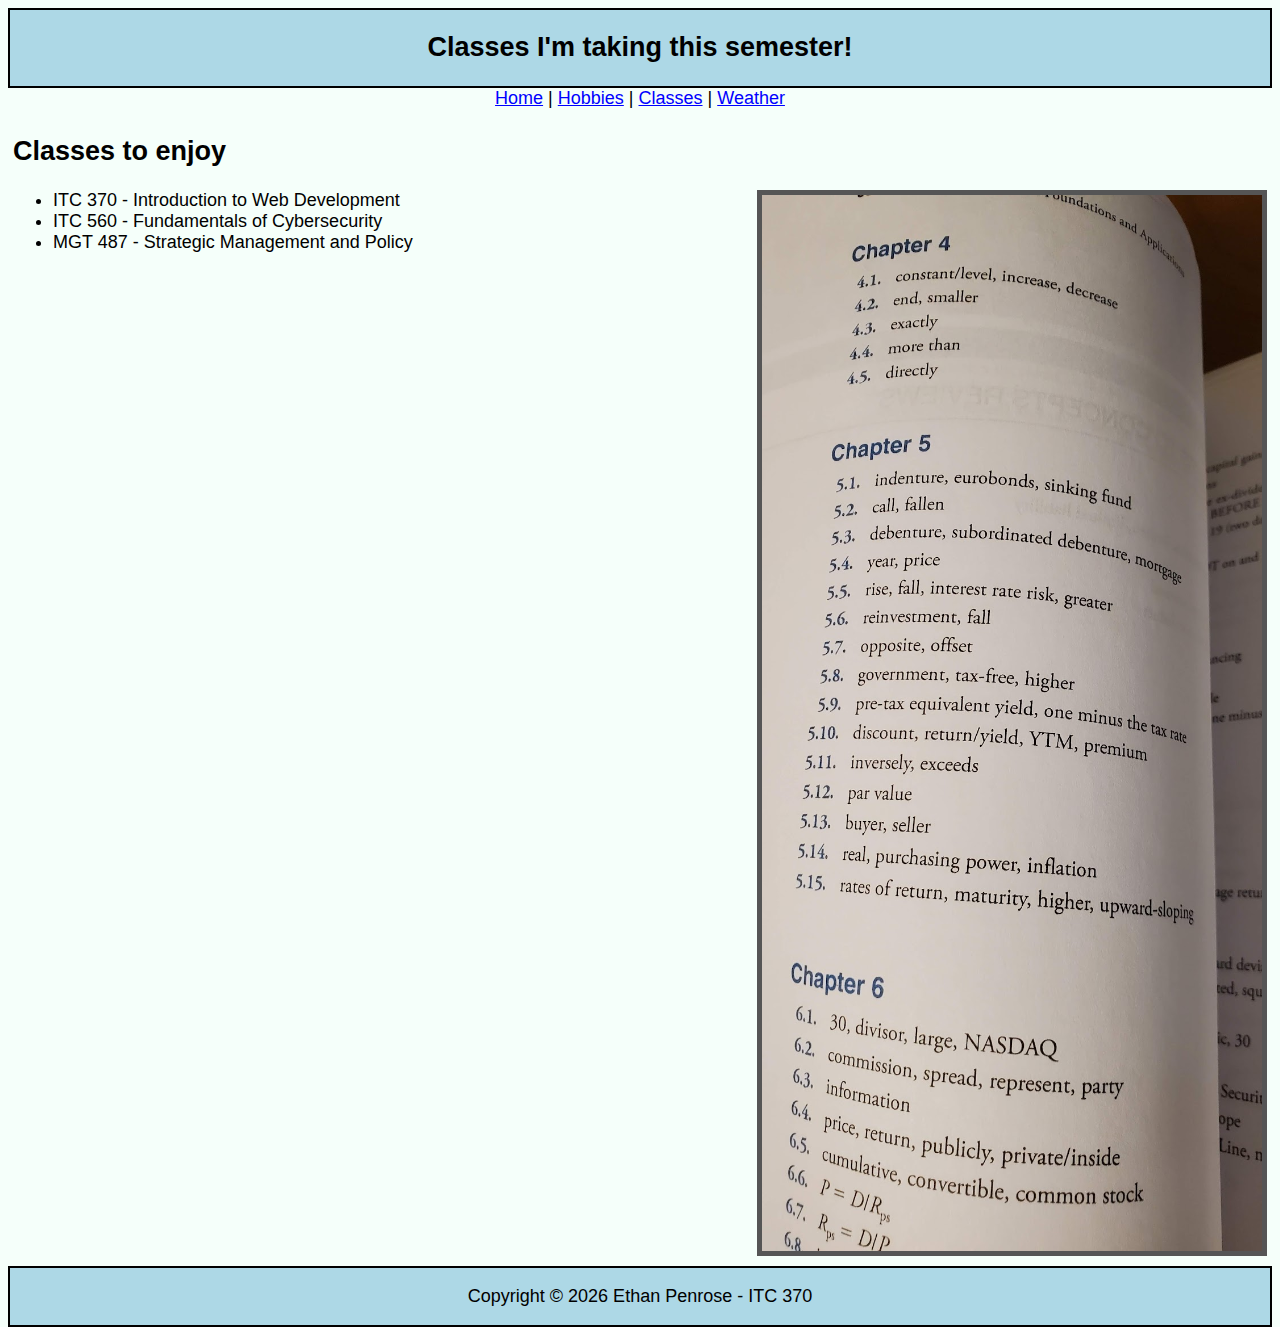
<file: AboutMe/classes.html>
<!DOCTYPE html>
<html lang="en">

<head>
    <meta charset="utf-8">
    <meta name="viewport" content="width=device-width, initial-scale=1">
    <link href="css/styles.css" rel="stylesheet" type="text/css">
    <title>My Classes This Semester!</title>
</head>

<body>
    <header>
        <h2>Classes I'm taking this semester!</h2>
    </header>
    <nav title="My navigation menu">
        <a href="index.html">Home</a> | <a href="hobbies.html">Hobbies</a> | <a href="classes.html">Classes</a> | <a href="http://slothwx.com">Weather</a>
    </nav>
    <article class="main-article">
        <h2>Classes to enjoy</h2>
        <aside title="My classes">
            <img src="images/classes.jpg" alt="Index from a textbook">
        </aside>
        <ul>
            <li>ITC 370 - Introduction to Web Development</li>
            <li>ITC 560 - Fundamentals of Cybersecurity</li>
            <li>MGT 487 - Strategic Management and Policy</li>
        </ul>
    </article>
    <footer>
        <p>Copyright &copy; <script>document.write(new Date().getFullYear())</script> Ethan Penrose - ITC 370</p>
    </footer>
</body>

</html>
</file>
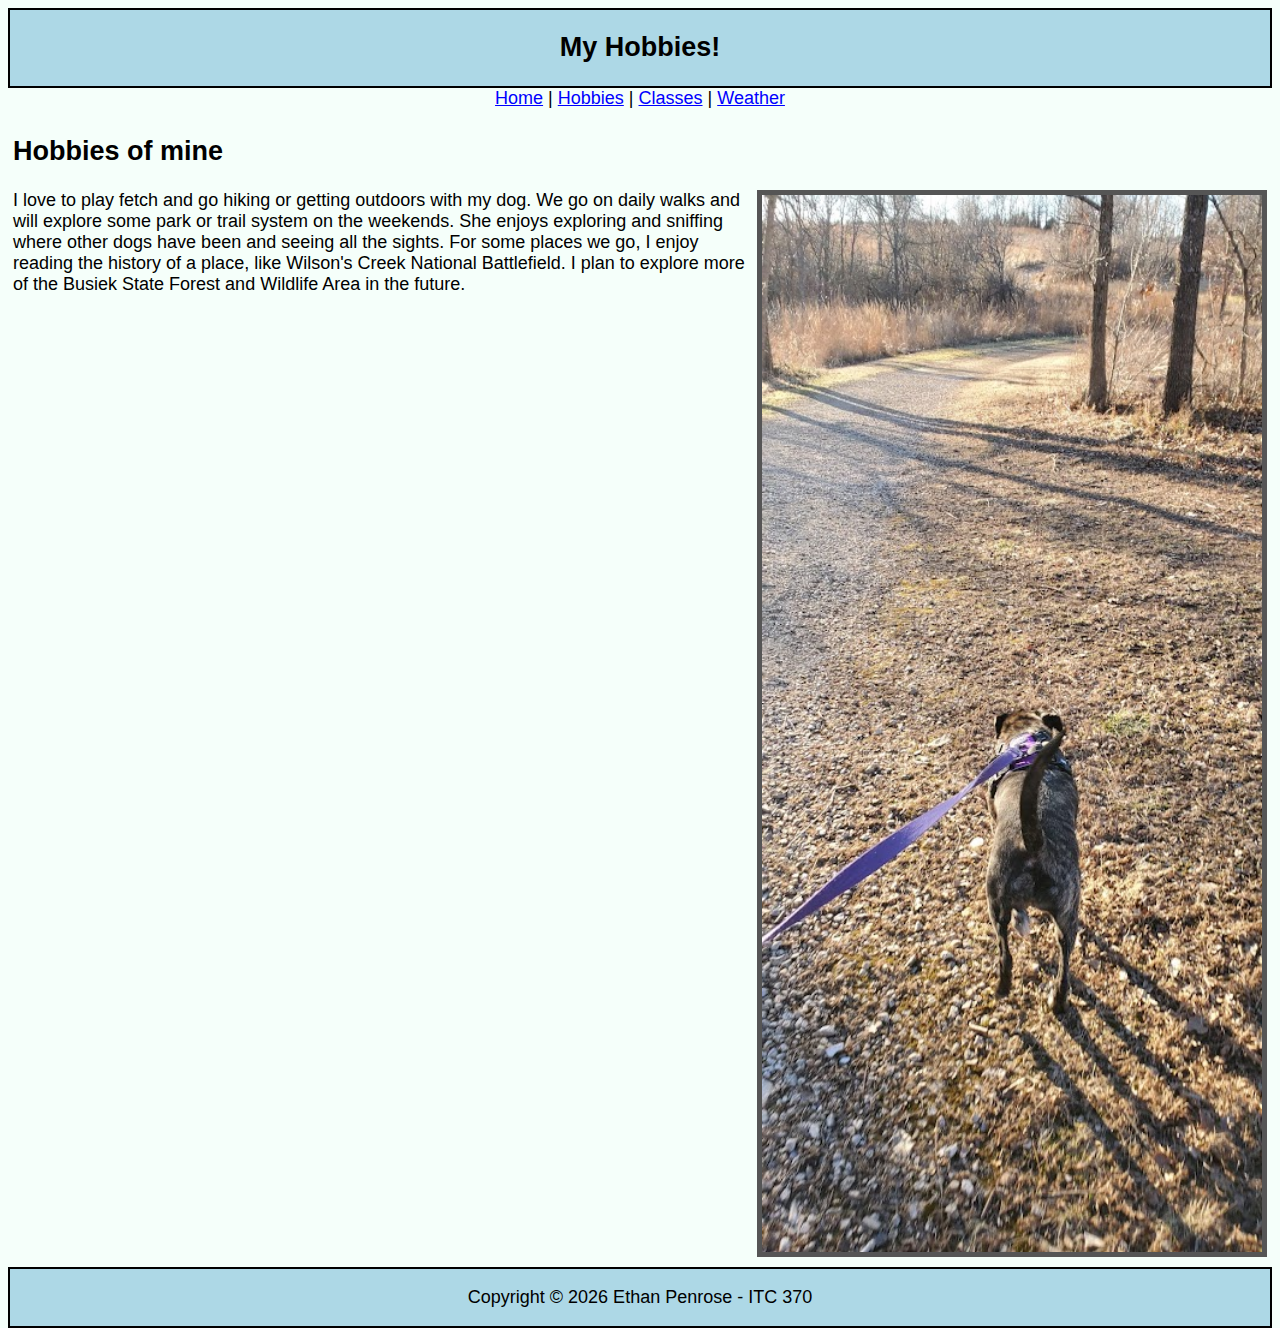
<file: AboutMe/hobbies.html>
<!DOCTYPE html>
<html lang="en">

<head>
    <meta charset="utf-8">
    <meta name="viewport" content="width=device-width, initial-scale=1">
    <link href="css/styles.css" rel="stylesheet" type="text/css">
    <title>My Hobbies!</title>
</head>

<body>
    <header>
        <h2>My Hobbies!</h2>
    </header>
    <nav title="My navigation menu">
        <a href="index.html">Home</a> | <a href="hobbies.html">Hobbies</a> | <a href="classes.html">Classes</a> | <a href="http://slothwx.com">Weather</a>
    </nav>
    <article class="main-article">
        <h2>Hobbies of mine</h2>
        <aside title="My dog!">
            <img src="images/my-dog.jpg" alt="My awesome dog!">
        </aside>
        <p title="Getting outside with my dog">
            I love to play fetch and go hiking or getting outdoors with my dog. We go on daily walks and will explore some park or trail system on the weekends.
            She enjoys exploring and sniffing where other dogs have been and seeing all the sights. For some places we go, I enjoy reading the history of a place, like Wilson's Creek National Battlefield.
            I plan to explore more of the Busiek State Forest and Wildlife Area in the future.
        </p>
    </article>
    <footer>
        <p>Copyright &copy; <script>document.write(new Date().getFullYear())</script> Ethan Penrose - ITC 370</p>
    </footer>
</body>

</html>
</file>
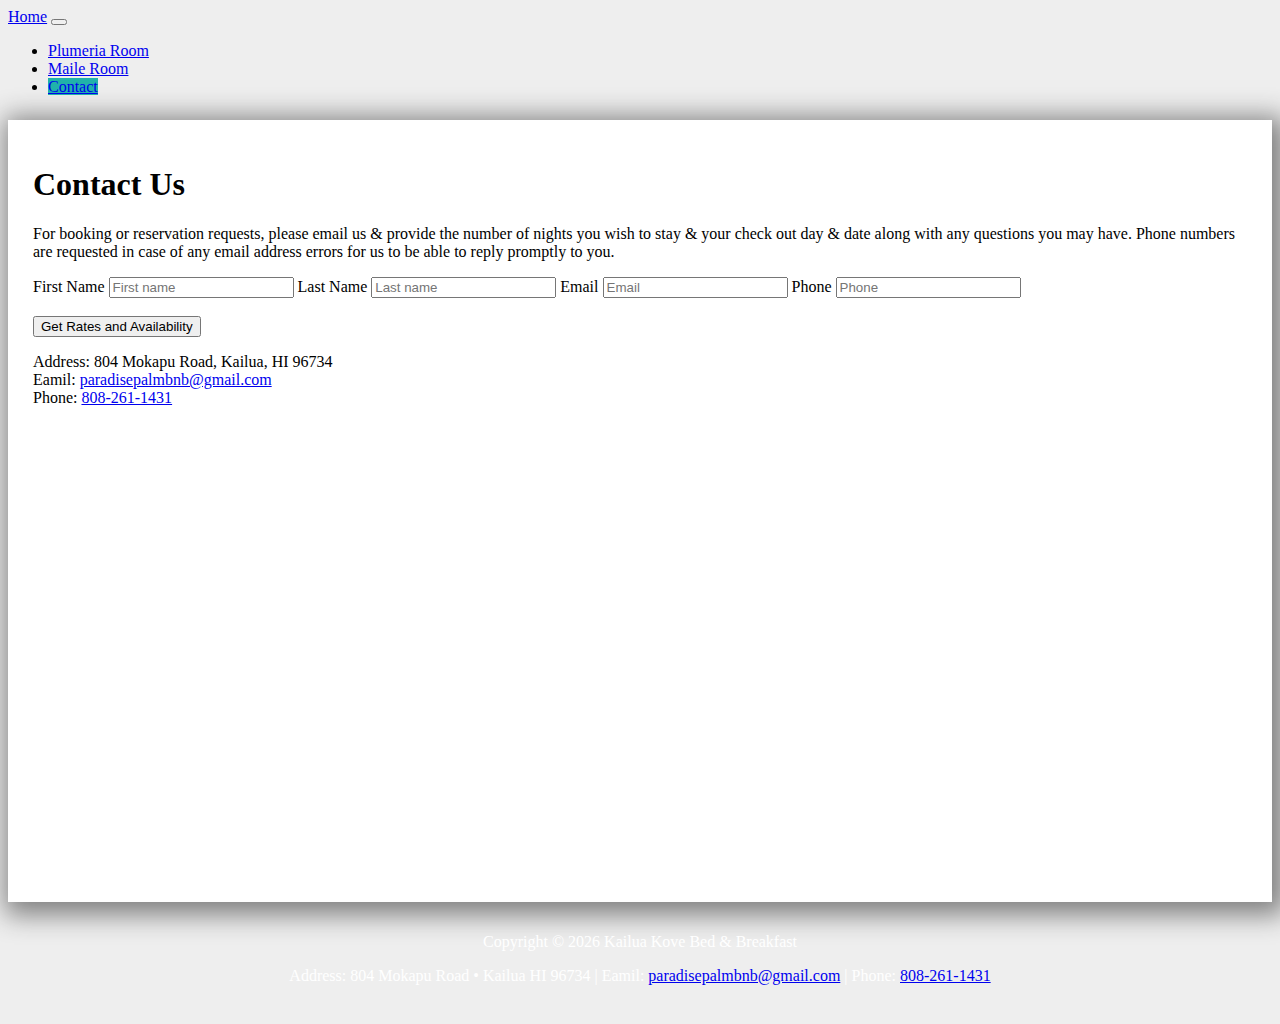
<file: Bootstrap-B&B/contact.html>
<!doctype html>
<html lang="en">
  <head>
    <!--
        Ethan Penrose
        ITC 370
        10/30/2021
        Bootstrap Bed & Breakfast
    -->
    <meta charset="utf-8">
    <meta name="viewport" content="width=device-width, initial-scale=1">

    <!-- Bootstrap CSS -->
    <link href="https://cdn.jsdelivr.net/npm/bootstrap@5.1.3/dist/css/bootstrap.min.css" rel="stylesheet" integrity="sha384-1BmE4kWBq78iYhFldvKuhfTAU6auU8tT94WrHftjDbrCEXSU1oBoqyl2QvZ6jIW3" crossorigin="anonymous">

    <link rel="stylesheet" href="styles.css">

    <title>Kailua Kove Bed & Breakfast</title>
  </head>
  <body>
    <nav class="navbar navbar-expand-lg navbar-dark bg-dark">
      <div class="container-fluid">
        <a class="navbar-brand" href="index.html">Home</a>
        <button class="navbar-toggler" type="button" data-bs-toggle="collapse" data-bs-target="#navbarSupportedContent" aria-controls="navbarSupportedContent" aria-expanded="false" aria-label="Toggle navigation">
          <span class="navbar-toggler-icon"></span>
        </button>
        <div class="collapse navbar-collapse" id="navbarSupportedContent">
          <ul class="navbar-nav me-auto mb-2 mb-lg-0">
            <li class="nav-item">
              <a class="nav-link" href="#">Plumeria Room</a>
            </li>
            <li class="nav-item">
              <a class="nav-link" href="#">Maile Room</a>
            </li>
            <li class="nav-item">
              <a class="nav-link active" href="contact.html">Contact</a>
            </li>
          </ul>
        </div>
      </div>
    </nav>
    <div class="container heading">
      <h1 class="display-1">Contact Us</h1>
      <p>
        For booking or reservation requests, please email us & provide the number of nights you wish to stay & your check
        out day & date along with any questions you may have. Phone numbers are requested in case of any email address errors
        for us to be able to reply promptly to you.
      </p>
      <div class="row">
        <form class="col">
          <div class="col">
            <div class="col">
              <label for="firstName" class="form-label">First Name</label>
              <input type="text" class="form-control" id="firstName" placeholder="First name">
              <label for="lastName" class="form-label">Last Name</label>
              <input type="text" class="form-control" id="lastName" placeholder="Last name">
              <label for="inputEmail" class="form-label">Email</label>
              <input type="email" class="form-control" id="inputEmail" placeholder="Email">
              <label for="inputPhone" class="form-label">Phone</label>
              <input type="tel" class="form-control" id="inputPhone" placeholder="Phone">
            </div>
            <br>
            <button type="submit" class="btn btn-primary">Get Rates and Availability</button>
          </div>
        </form>
        <div class="col">
          <p>
            Address: 804 Mokapu Road, Kailua, HI 96734
            <br>
            Eamil: <a href="mailto:paradisepalmbnb@gmail.com">paradisepalmbnb@gmail.com</a>
            <br>
            Phone: <a href="tel:1808-261-1431">808-261-1431</a>
          </p>
          <iframe
            src="https://www.google.com/maps/embed?pb=!1m18!1m12!1m3!1d3714.185087411385!2d-157.74923348506073!3d21.421968785786643!2m3!1f0!2f0!3f0!3m2!1i1024!2i768!4f13.1!3m3!1m2!1s0x7c0015399eb53f0b%3A0xf8b93ccbb6bb3ebe!2s804%20Mokapu%20Rd%2C%20Kailua%2C%20HI%2096734!5e0!3m2!1sen!2sus!4v1635739985931!5m2!1sen!2sus"
            width="600" height="450" style="border:0;" allowfullscreen="" loading="lazy">
          </iframe>
        </div>
      </div>
    </div>

    <footer class="footer mt-auto py-3 bg-dark">
      <p>Copyright &copy; <script>document.write(new Date().getFullYear())</script> Kailua Kove Bed & Breakfast</p>
      <p>
      Address: 804 Mokapu Road • Kailua HI 96734
      |
      Eamil: <a href="mailto:paradisepalmbnb@gmail.com">paradisepalmbnb@gmail.com</a>
      |
      Phone: <a href="tel:1808-261-1431">808-261-1431</a>
      </p>
    </footer>
    <script src="https://cdn.jsdelivr.net/npm/bootstrap@5.1.3/dist/js/bootstrap.bundle.min.js" integrity="sha384-ka7Sk0Gln4gmtz2MlQnikT1wXgYsOg+OMhuP+IlRH9sENBO0LRn5q+8nbTov4+1p" crossorigin="anonymous"></script>
  </body>
</html>
</file>
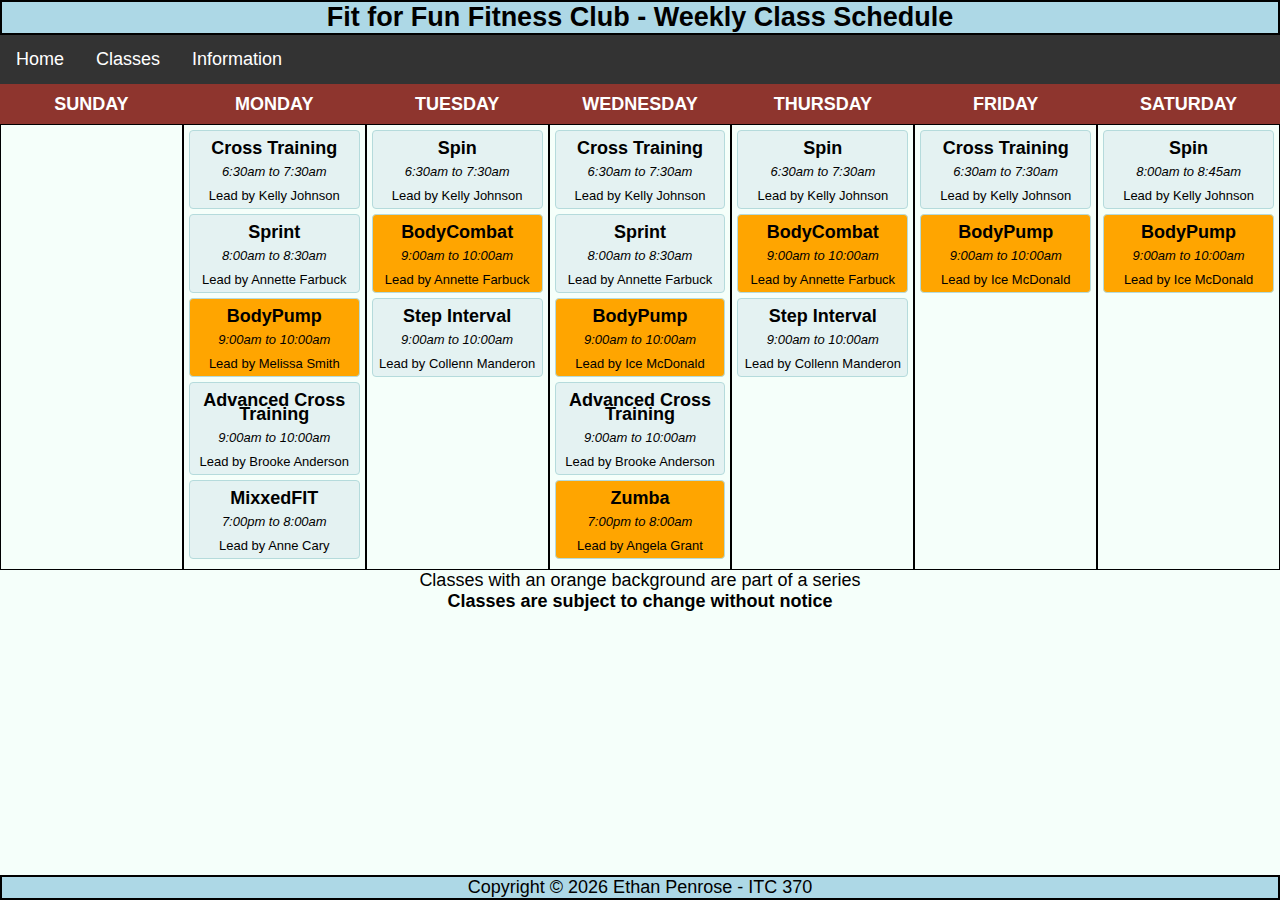
<file: Fit-for-Fun-Fitness-Club/classes.html>
<!DOCTYPE html>
<html lang="en">

<head>
    <!--
        Ethan Penrose
        ITC 370
        10/01/2021
        Fit for Fun Fitness Club
    -->
    <meta charset="utf-8">
    <meta name="viewport" content="width=device-width, initial-scale=1">
    <link href="css/styles.css" rel="stylesheet" type="text/css">
    <title>Fit for Fun Fitness Club - Weekly Class Schedule</title>
</head>

<body>
    <header>
        <h2>Fit for Fun Fitness Club - Weekly Class Schedule</h2>
    </header>
    <nav title="My navigation menu">
        <ul>
            <li><a href="index.html">Home</a></li>
            <li><a href="classes.html">Classes</a></li>
            <li><a href="info.html">Information</a></li>
        </ul>
    </nav>
    <div class="content center">
        <!--
            Calendar based off of https://codepen.io/rachelandrew/pen/PNwaZe
        -->
        <table id="calendar">
            <tr class="weekdays">
                <th scope="col">Sunday</th>
                <th scope="col">Monday</th>
                <th scope="col">Tuesday</th>
                <th scope="col">Wednesday</th>
                <th scope="col">Thursday</th>
                <th scope="col">Friday</th>
                <th scope="col">Saturday</th>
            </tr>
            <tr>
                <td title="Sunday Events">
                    <!-- Rest day -->
                </td>
                <td title="Monday Events">
                    <div class="event">
                        <p class="event-title">
                            Cross Training
                        </p>
                        <p class="event-time">
                            6:30am to 7:30am
                        </p>
                        <p class="event-instructor">
                            Lead by Kelly Johnson
                        </p>
                    </div>
                    <div class="event">
                        <p class="event-title">
                            Sprint
                        </p>
                        <p class="event-time">
                            8:00am to 8:30am
                        </p>
                        <p class="event-instructor">
                            Lead by Annette Farbuck
                        </p>
                    </div>
                    <div class="event important">
                        <p class="event-title">
                            BodyPump
                        </p>
                        <p class="event-time">
                            9:00am to 10:00am
                        </p>
                        <p class="event-instructor">
                            Lead by Melissa Smith
                        </p>
                    </div>
                    <div class="event">
                        <p class="event-title">
                            Advanced Cross Training
                        </p>
                        <p class="event-time">
                            9:00am to 10:00am
                        </p>
                        <p class="event-instructor">
                            Lead by Brooke Anderson
                        </p>
                    </div>
                    <div class="event">
                        <p class="event-title">
                            MixxedFIT
                        </p>
                        <p class="event-time">
                            7:00pm to 8:00am
                        </p>
                        <p class="event-instructor">
                            Lead by Anne Cary
                        </p>
                    </div>
                </td>
                <td title="Tuesday Events">
                    <div class="event">
                        <p class="event-title">
                            Spin
                        </p>
                        <p class="event-time">
                            6:30am to 7:30am
                        </p>
                        <p class="event-instructor">
                            Lead by Kelly Johnson
                        </p>
                    </div>
                    <div class="event important">
                        <p class="event-title">
                            BodyCombat
                        </p>
                        <p class="event-time">
                            9:00am to 10:00am
                        </p>
                        <p class="event-instructor">
                            Lead by Annette Farbuck
                        </p>
                    </div>
                    <div class="event">
                        <p class="event-title">
                            Step Interval
                        </p>
                        <p class="event-time">
                            9:00am to 10:00am
                        </p>
                        <p class="event-instructor">
                            Lead by Collenn Manderon
                        </p>
                    </div>
                </td>
                <td title="Wednesday Events">
                    <div class="event">
                        <p class="event-title">
                            Cross Training
                        </p>
                        <p class="event-time">
                            6:30am to 7:30am
                        </p>
                        <p class="event-instructor">
                            Lead by Kelly Johnson
                        </p>
                    </div>
                    <div class="event">
                        <p class="event-title">
                            Sprint
                        </p>
                        <p class="event-time">
                            8:00am to 8:30am
                        </p>
                        <p class="event-instructor">
                            Lead by Annette Farbuck
                        </p>
                    </div>
                    <div class="event important">
                        <p class="event-title">
                            BodyPump
                        </p>
                        <p class="event-time">
                            9:00am to 10:00am
                        </p>
                        <p class="event-instructor">
                            Lead by Ice McDonald
                        </p>
                    </div>
                    <div class="event">
                        <p class="event-title">
                            Advanced Cross Training
                        </p>
                        <p class="event-time">
                            9:00am to 10:00am
                        </p>
                        <p class="event-instructor">
                            Lead by Brooke Anderson
                        </p>
                    </div>
                    <div class="event important">
                        <p class="event-title">
                            Zumba
                        </p>
                        <p class="event-time">
                            7:00pm to 8:00am
                        </p>
                        <p class="event-instructor">
                            Lead by Angela Grant
                        </p>
                    </div>
                </td>
                <td title="Thursday Events">
                    <div class="event">
                        <p class="event-title">
                            Spin
                        </p>
                        <p class="event-time">
                            6:30am to 7:30am
                        </p>
                        <p class="event-instructor">
                            Lead by Kelly Johnson
                        </p>
                    </div>
                    <div class="event important">
                        <p class="event-title">
                            BodyCombat
                        </p>
                        <p class="event-time">
                            9:00am to 10:00am
                        </p>
                        <p class="event-instructor">
                            Lead by Annette Farbuck
                        </p>
                    </div>
                    <div class="event">
                        <p class="event-title">
                            Step Interval
                        </p>
                        <p class="event-time">
                            9:00am to 10:00am
                        </p>
                        <p class="event-instructor">
                            Lead by Collenn Manderon
                        </p>
                    </div>
                </td>
                <td title="Friday Events">
                    <div class="event">
                        <p class="event-title">
                            Cross Training
                        </p>
                        <p class="event-time">
                            6:30am to 7:30am
                        </p>
                        <p class="event-instructor">
                            Lead by Kelly Johnson
                        </p>
                    </div>
                    <div class="event important">
                        <p class="event-title">
                            BodyPump
                        </p>
                        <p class="event-time">
                            9:00am to 10:00am
                        </p>
                        <p class="event-instructor">
                            Lead by Ice McDonald
                        </p>
                    </div>
                </td>
                <td title="Saturday Events">
                    <div class="event">
                        <p class="event-title">
                            Spin
                        </p>
                        <p class="event-time">
                            8:00am to 8:45am
                        </p>
                        <p class="event-instructor">
                            Lead by Kelly Johnson
                        </p>
                    </div>
                    <div class="event important">
                        <p class="event-title">
                            BodyPump
                        </p>
                        <p class="event-time">
                            9:00am to 10:00am
                        </p>
                        <p class="event-instructor">
                            Lead by Ice McDonald
                        </p>
                    </div>
                </td>
            </tr>
        </table>
        <p>
            Classes with an orange background are part of a series
            <br>
            <strong>Classes are subject to change without notice</strong>
        </p>
    </div>
    <footer>
        <p>Copyright &copy; <script>document.write(new Date().getFullYear())</script> Ethan Penrose - ITC 370</p>
    </footer>
</body>

</html>
</file>
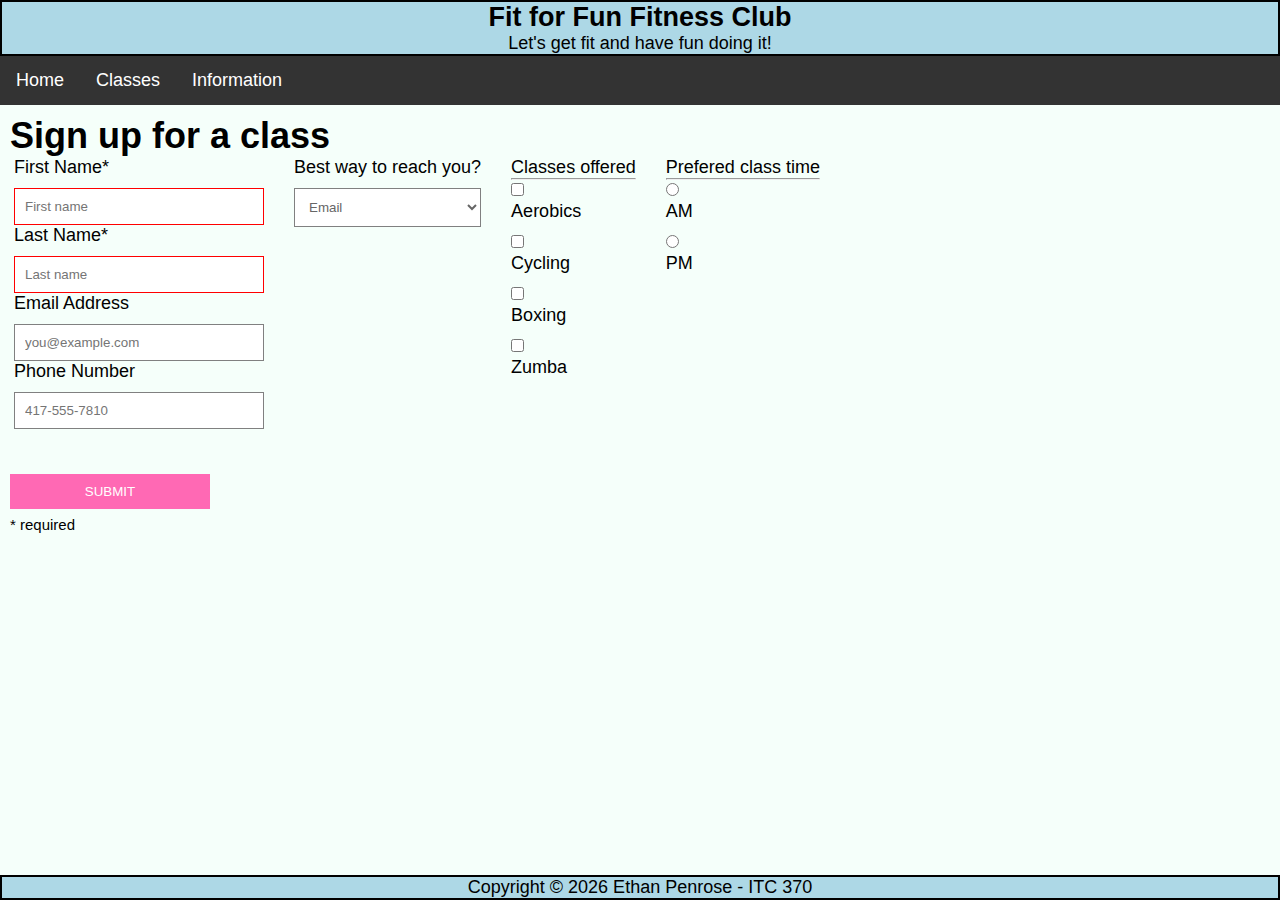
<file: Fit-for-Fun-Fitness-Club/info.html>
<!DOCTYPE html>
<html lang="en">

<head>
    <!--
        Ethan Penrose
        ITC 370
        10/01/2021
        Fit for Fun Fitness Club
    -->
    <meta charset="utf-8">
    <meta name="viewport" content="width=device-width, initial-scale=1">
    <link href="css/styles.css" rel="stylesheet" type="text/css">
    <title>Fit for Fun Fitness Club</title>
</head>

<body>
    <header>
        <h2>Fit for Fun Fitness Club</h2>
        <p>Let's get fit and have fun doing it!</p>
    </header>
    <nav title="My navigation menu">
        <ul>
            <li><a href="index.html">Home</a></li>
            <li><a href="classes.html">Classes</a></li>
            <li><a href="info.html">Information</a></li>
        </ul>
    </nav>
    <div class="content">
        <form action="thankyou.html" method="GET">
            <fieldset>
                <h1>Sign up for a class</h1>
                <div class="row">
                    <div class="item">
                        <label for="first_name">First Name*</label>
                        <input type="text" id="first_name" name="firstname" placeholder="First name" required style="width: 250px;">
                        <label for="last_name">Last Name*</label>
                        <input type="text" id="last_name" name="lastname" placeholder="Last name" required style="width: 250px;">
                        <label for="email">Email Address</label>
                        <input type="email" id="email" name="email" placeholder="you@example.com" style="width: 250px;">
                        <label for="phone">Phone Number</label>
                        <input type="tel" id="phone" name="phone" placeholder="417-555-7810" style="width: 250px;">
                    </div>
                    <div class="item">
                        <label for="contact">Best way to reach you?</label>
                        <div class="select-wrapper">
                            <select id="contact" name="contact">
                                <option value="Email">Email</option>
                                <option value="Phone">Phone</option>
                                <option value="Pigeon">Pigeon</option>
                            </select>
                        </div>
                    </div>
                    <div class="item">
                        <p>Classes offered</p>
                        <hr>
                        <input type="checkbox" id="class1" name="class1" value="Aerobics">
                        <label for="class1">Aerobics</label>
                        <input type="checkbox" id="class2" name="class2" value="Cycling">
                        <label for="class2">Cycling</label>
                        <input type="checkbox" id="class3" name="class3" value="Boxing">
                        <label for="class3">Boxing</label>
                        <input type="checkbox" id="class4" name="class4" value="Zumba">
                        <label for="class4">Zumba</label>
                    </div>
                    <div class="item">
                        <p>Prefered class time</p>
                        <hr>
                        <input type="radio" id="am" name="time" value="AM">
                        <label for="am">AM</label>
                        <input type="radio" id="pm" name="time" value="PM">
                        <label for="pm">PM</label>
                    </div>
                </div>
                <button type="submit">Submit</button>
                <br>
                <sub>* required</sub>
            </fieldset>
        </form>
    </div>
    <footer>
        <p>Copyright &copy; <script>document.write(new Date().getFullYear())</script> Ethan Penrose - ITC 370</p>
    </footer>
</body>

</html>
</file>
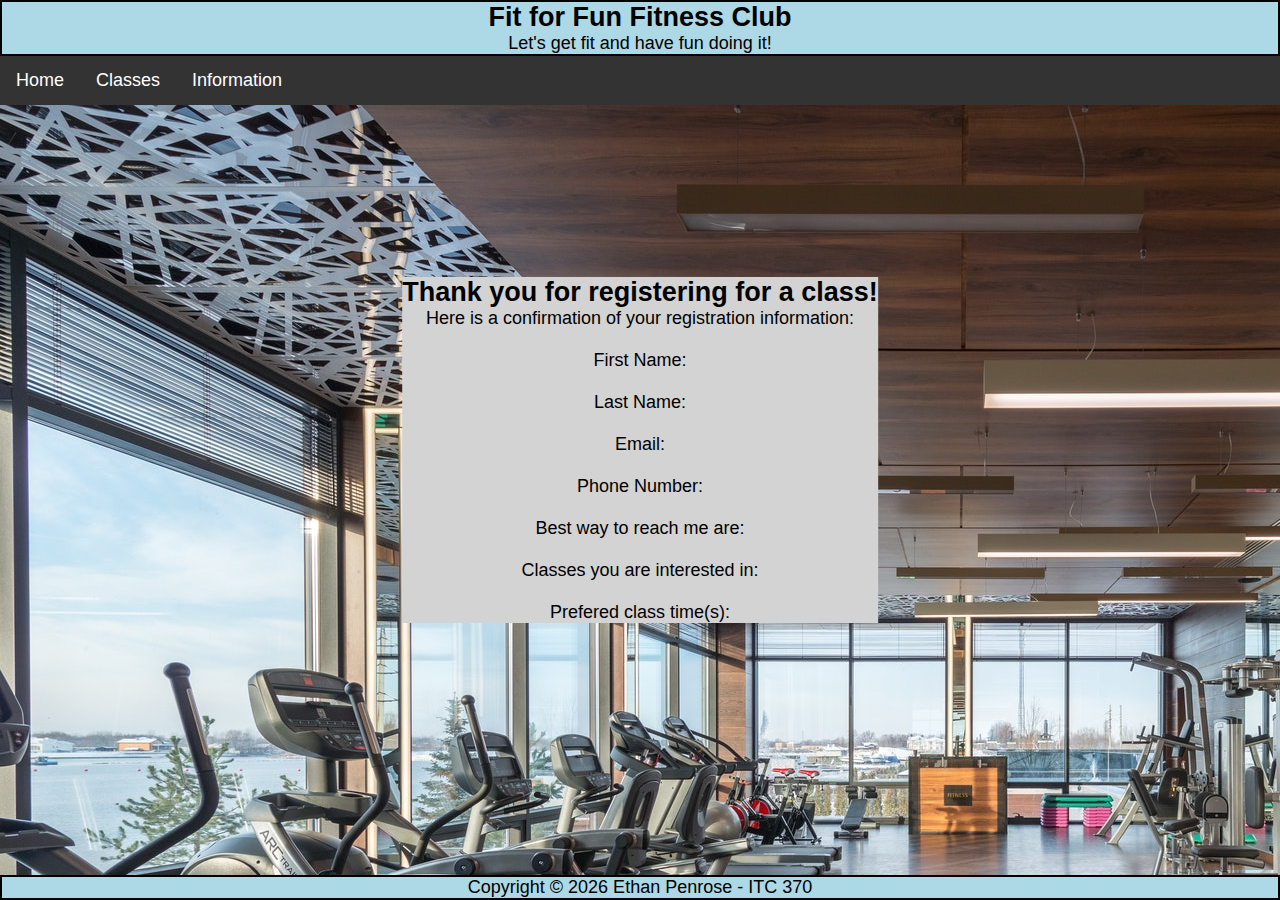
<file: Fit-for-Fun-Fitness-Club/thankyou.html>
<!DOCTYPE html>
<html lang="en">
    <head>
        <!--
            Ethan Penrose
            ITC 370
            10/01/2021
            Fit for Fun Fitness Club
        -->
        <meta charset="utf-8">
        <meta name="viewport" content="width=device-width, initial-scale=1">
        <link href="css/styles.css" rel="stylesheet" type="text/css">
        <title>Thank you!</title>
    </head>
<body>
    <header>
        <h2>Fit for Fun Fitness Club</h2>
        <p>Let's get fit and have fun doing it!</p>
    </header>
    <nav title="My navigation menu">
        <ul>
            <li><a href="index.html">Home</a></li>
            <li><a href="classes.html">Classes</a></li>
            <li><a href="info.html">Information</a></li>
        </ul>
    </nav>
    <div class="content center" style="background-image:url(images/pexels-max-vakhtbovych-7031706.jpg);">
        <div class="centered" style="background-color: lightgray;">
            <h2>Thank you for registering for a class!</h2>
            <p>Here is a confirmation of your registration information:</p>
            <br>
            <p>First Name: </p><div id="firstname"></div>
            <br>
            <p>Last Name: </p><div id="lastname"></div>
            <br>
            <p>Email: </p><div id="email"></div>
            <br>
            <p>Phone Number: </p><div id="phone"></div>
            <br>
            <p>Best way to reach me are: </p><div id=contact></div>
            <br>
            <p>Classes you are interested in: </p><div id=classes></div>
            <br>
            <p>Prefered class time(s): </p><div id=time></div>
        </div>
    </div>
    <script>
        //get the multiple parameters from the query string
        const params = new URLSearchParams(window.location.search)

        //check if the form has passed in a First Name value
        if(params.has('firstname')){
            let firstname = params.get('firstname');
            //Put the value into the field
            document.getElementById("firstname").innerHTML = "<strong>" + firstname + "</strong>";
        } 

        //check if the form has passed in a Last Name value
        if(params.has('lastname')){
            let lastname = params.get('lastname');
            //Put the value into the field
            document.getElementById("lastname").innerHTML = "<strong>" + lastname + "</strong>";
        }

        //check if the form has passed in an email value
        if(params.has('email')){
            let email = params.get('email');
            //Put the value into the field
            document.getElementById("email").innerHTML = "<strong>" + email + "</strong>";
        }

        //check if the form has passed in an phone value
        if(params.has('phone')){
            let phone = params.get('phone');
            //Put the value into the field
            document.getElementById("phone").innerHTML = "<strong>" + phone + "</strong>";
        }

        //check if the form has passed in a contact value (best way to reach me)
        if(params.has('contact')){
            let contact = params.get('contact');
            //Put the value into the field
            document.getElementById("contact").innerHTML = "<strong>" + contact + "</strong>";
        }

        //check if the form has passed in a prefered class time value
        if(params.has('time')){
            let time = params.get('time');
            //Put the value into the field
            document.getElementById("time").innerHTML = "<strong>" + time + "</strong>";
        }

        //check if the form has passed in a value for classes offered
        //this field assumes the following types of classes are used in the form checkbox values:
        //class1=aerobics, class2=cycling, class3=boxing, class4=zumba
        
        let classes = "";
        //if the class has been checked then append it to the variable so we can create a list.
        if(params.has('class1')){
            classes += params.get('class1') + ", "; 
        }
        if(params.has('class2')){
            classes += params.get('class2') + ", "; 
        }
        if(params.has('class3')){
            classes += params.get('class3') + ", "; 
        }
        if(params.has('class4')){
            classes += params.get('class4'); 
        }

        //Put the appended value into the field
        document.getElementById("classes").innerHTML = "<strong>" + classes + "</strong>";
    </script>
    <footer>
        <p>Copyright &copy; <script>document.write(new Date().getFullYear())</script> Ethan Penrose - ITC 370</p>
    </footer>
</body>

</html>
</file>
<file: AboutMe/css/styles.css>
/*
    Ethan Penrose
    ITC 370
    9/11/2021
    https://css-tricks.com/couple-takes-sticky-footer
*/
a {
    color: blue;
}

html, body {
    height: 100%;
    font-family: Arial, sans-serif;
}

body {
    background-color: mintcream;
    font-size: large;
    display: flex;
    flex-direction: column;
}

img {
    border: 5px solid #555;
    width: 500px;
}

header {
    background-color: lightblue;
    text-align: center;
    border: 2px solid;
}

footer {
    background-color: lightblue;
    text-align: center;
    flex-shrink: 0;
    border: 2px solid;
}

.main-article {
    flex: 1 0 auto;
    text-align: left;
    margin: 0;
    padding: 5px;
}

nav {
    text-align: center;
}

aside {
    float: right;
}
</file>
<file: Bootstrap-CSS-and-JS-Lab/styles.css>
body {
    background-color: #eeeeee;
}

.container {
    background-color: white;
    margin-top: 24px;
}

.heading {
    box-shadow: 5px 5px 25px 8px grey;
    padding: 25px;
}

footer {
    text-align: center;
    padding: 15px;
}
</file>
<file: AboutACompany/css/styles.css>
/*
    Ethan Penrose
    ITC 370
    9/20/2021
    About a Company
*/

/*
  Reset CSS
*/
* {
  margin: 0;
  padding: 0;
  box-sizing: border-box;
}

html, body {
    height: 100%;
    font-family: Arial, sans-serif;
    margin: 0;
}

body {
  background-color: mintcream;
  font-size: large;
  font-family: Arial, Helvetica, sans-serif;
  margin-left: auto;
  margin-right: auto;

  /*
    Flexbox
    https://css-tricks.com/couple-takes-sticky-footer/#there-is-flexbox
  */
  display: flex;
  flex-direction: column;
}

.content {
  flex: 1 0 auto;
}

/*
  https://www.w3schools.com/howto/howto_js_image_grid.asp
*/
.row {
  display: flex;
  flex-wrap: wrap;
  padding: 0 4px;
}

.column {
  flex: 50%;
  padding: 0 4px;
}

.column img {
  margin-top: 8px;
  vertical-align: middle;
}

header {
    background-color: lightblue;
    text-align: center;
    border: 2px solid;
}

footer {
    background-color: lightblue;
    text-align: center;
    flex-shrink: 0;
    border: 2px solid;
}

.border {
  border: 3px solid orange;
  width: 50%;
  margin-left: auto;
  margin-right: auto;
}

.center {
  text-align: center;
}

/*
  Navigation menu
  https://www.w3schools.com/css/css_navbar_horizontal.asp
*/
nav ul {
  list-style-type: none;
  margin: 0;
  padding: 0;
  overflow: hidden;
  background-color: #333;
}

nav li {
  float: left;
}

nav li a {
  display: block;
  color: white;
  text-align: center;
  padding: 14px 16px;
  text-decoration: none;
}

/* Change the link color on hover */
nav li a:hover {
  background-color: lightcoral;
}
</file>
<file: Bootstrap-B&B/styles.css>
/*
    Ethan Penrose
    ITC 370
    10/30/2021
    Bootstrap Bed & Breakfast
*/

body {
    background-color: #eeeeee;
}

.container {
    background-color: white;
    margin-top: 24px;
}

.heading {
    box-shadow: 5px 5px 25px 8px grey;
    padding: 25px;
}

footer {
    text-align: center;
    padding: 15px;
}

.card {
    padding: 10px;
}

.navbar a:hover {
    background-color: blue;
}

.navbar .active {
    background-color: lightseagreen;
}

footer {
    color: white;
}
</file>
<file: FinalProject/styles.css>
/*
    Ethan Penrose
    ITC 370
    11/24/2021
    Final Project - The Great Race
*/

/*
  Reset CSS
*/
* {
    margin: 0;
    padding: 0;
    box-sizing: border-box;
}

html, body {
    height: 100%;
    font-family: Arial, sans-serif;
    margin: 0;
}

body {
    background-color: mintcream;
    font-size: large;
    font-family: Arial, Helvetica, sans-serif;
    margin-left: auto;
    margin-right: auto;
  
    /*
      Flexbox
      https://css-tricks.com/couple-takes-sticky-footer/#there-is-flexbox
    */
    display: flex;
    flex-direction: column;
}

.content {
    flex: 1 0 auto;
}

header {
    background-color: lightblue;
    text-align: center;
    border: 2px solid;
}

footer {
    background-color: lightblue;
    text-align: center;
    flex-shrink: 0;
    border: 2px solid;
    position: fixed;
    left: 0;
    bottom: 0;
    width: 100%;
}

/*
Navigation menu
https://www.w3schools.com/css/css_navbar_horizontal.asp
*/
nav ul {
    list-style-type: none;
    margin: 0;
    padding: 0;
    overflow: hidden;
    background-color: #333;
}
  
nav li {
    float: left;
}
  
nav li a {
    display: block;
    color: white;
    text-align: center;
    padding: 14px 16px;
    text-decoration: none;
}
  
/* Change the link color on hover */
nav li a:hover {
    background-color: lightcoral;
}

button {
    background: hotpink;
    border: 0;
    color: white;
    width: 200px;
    padding: 10px;
    text-transform:  uppercase;
    margin-right: 30px;
}

.participant {
    height: 150px;
    width: 150px;
    position: relative;
}

img {
    margin-top: 10px;
    margin-right: 10px;
    max-width: 50%;
}

#trafficLight {
    float: right;
}

.center {
    display: block;
    margin-left: auto;
    margin-right: auto;
}

.columnLeft {
    float: left;
    width: 65%;
}

.columnRight {
    float: right;
    width: 35%;
}

@media only screen and (max-width: 600px) {
    .columnLeft {
        float: left;
        width: 50%;
    }
    
    .columnRight {
        float: right;
        width: 50%;
    }
}

/*
    https://dev.to/rolandixor/bouncing-ball-with-css-3jg6
*/
.bounce {
    animation: bounce 1s ease-in-out infinite;
    animation-fill-mode: both;
    animation-direction: alternate;
}

@keyframes bounce {
    from {
      top: 25%;
      transform: scaleX(80%) scaleY(65%);
    }
    to {
      top: 55%;
    }
}
</file>
<file: Fit-for-Fun-Fitness-Club/css/styles.css>
/*
    Ethan Penrose
    ITC 370
    10/1/2021
    Fit for Fun Fitness Club
*/

/*
  Reset CSS
*/
* {
    margin: 0;
    padding: 0;
    box-sizing: border-box;
}
  
html, body {
      height: 100%;
      font-family: Arial, sans-serif;
      margin: 0;
}
  
body {
    background-color: mintcream;
    font-size: large;
    font-family: Arial, Helvetica, sans-serif;
    margin-left: auto;
    margin-right: auto;
  
    /*
      Flexbox
      https://css-tricks.com/couple-takes-sticky-footer/#there-is-flexbox
    */
    display: flex;
    flex-direction: column;
}
  
.content {
    flex: 1 0 auto;
}
  
/*
    https://www.w3schools.com/howto/howto_js_image_grid.asp
*/
.row {
    display: flex;
    flex-wrap: wrap;
    padding: 0 4px;
}
  
.column {
    flex: 33%;
    padding: 0 4px;
}
  
.column img {
    margin-top: 8px;
    vertical-align: middle;
}
  
header {
      background-color: lightblue;
      text-align: center;
      border: 2px solid;
}
  
footer {
      background-color: lightblue;
      text-align: center;
      flex-shrink: 0;
      border: 2px solid;
}
  
.border {
    border: 3px solid orange;
    width: 50%;
    margin-left: auto;
    margin-right: auto;
}
  
.center {
    text-align: center;
}

.centered {
    position: absolute;
    top: 50%;
    left: 50%;
    transform: translate(-50%, -50%);
}
  
/*
Navigation menu
https://www.w3schools.com/css/css_navbar_horizontal.asp
*/
nav ul {
    list-style-type: none;
    margin: 0;
    padding: 0;
    overflow: hidden;
    background-color: #333;
}
  
nav li {
    float: left;
}
  
nav li a {
    display: block;
    color: white;
    text-align: center;
    padding: 14px 16px;
    text-decoration: none;
}
  
/* Change the link color on hover */
nav li a:hover {
    background-color: lightcoral;
}

/* Calendar */
#calendar {
	width: 100%;
    display: grid;
    grid-template-columns: repeat(7, 1fr);
}

#calendar tr, #calendar tbody {
    grid-column: 1 / -1;
    display: grid;
    grid-template-columns: repeat(7, 1fr);
    width: 100%;
}

#calendar td, #calendar th {
	padding: 5px;
	box-sizing:border-box;
	border: 1px solid #000000;
}

#calendar td {
    display: flex;
    flex-direction: column;
}

#calendar .weekdays {
	background: #8e352e;  
}

#calendar .weekdays th {
	text-align: center;
	text-transform: uppercase;
	line-height: 20px;
	border: none !important;
	padding: 10px 6px;
	color: #fff;
	font-size: large;
}

#calendar .event {
    flex: 0 0 auto;
	font-size: small;
	border-radius: 4px;
	padding: 5px;
	margin-bottom: 5px;
	line-height: 14px;
	background: #e4f2f2;
	border: 1px solid #b5dbdc;
	color: #000000;
}

#calendar .important {
	background: orange;
}

#calendar .event-title {
    font-weight: bold;
	color: #000000;
	margin: 5px 0 10px 0;
    font-size: large;
}

#calendar .event-time {
    font-style: italic;
	color: #000000;
	margin: 5px 0 10px 0;
}

#calendar .event-instructor {
    font-style: normal;
	color: #000000;
	margin: 0 0 0 0;
}

/* Forms */
fieldset {
    border: 0;
    padding: 10px;
    width: 100%;
}

fieldset > div {
    margin-bottom: 30px;
}

label {
    display: block;
    margin-bottom: 10px;
}

input, select {
    border: 1px solid grey;
    padding: 10px;
}

select {
    background: white;
    border-radius: 0;
    box-shadow: none;
    color: #666;
    width: 100%;
}

.select-wrapper {
    position: relative;
    width: 100%;
}

button {
    background: hotpink;
    border: 0;
    color: white;
    width: 200px;
    padding: 10px;
    text-transform:  uppercase;
    margin-right: 30px;
}

.item {
    margin-bottom: 15px;
    margin-right: 30px;
}

.checkbox {
    margin-left: 122px;
    margin-right: 10px;
    width: auto;
}

.checkbox+label {
    width: auto;
    line-height: 20px;
}

input:invalid, textarea:invalid {
    border-color: red;
}
</file>
<file: ImageSwapping/styles.css>
/*
    Ethan Penrose
    ITC 370
    11/13/2021
    Image Swapping
*/

/*
  Reset CSS
*/
* {
    margin: 0;
    padding: 0;
    box-sizing: border-box;
}

html, body {
    height: 100%;
    font-family: Arial, sans-serif;
    margin: 0;
}

body {
    background-color: mintcream;
    font-size: large;
    font-family: Arial, Helvetica, sans-serif;
    margin-left: auto;
    margin-right: auto;
  
    /*
      Flexbox
      https://css-tricks.com/couple-takes-sticky-footer/#there-is-flexbox
    */
    display: flex;
    flex-direction: column;
}

.content {
    flex: 1 0 auto;
}

header {
    background-color: lightblue;
    text-align: center;
    border: 2px solid;
}

footer {
    background-color: lightblue;
    text-align: center;
    flex-shrink: 0;
    border: 2px solid;
    position: fixed;
    left: 0;
    bottom: 0;
    width: 100%;
}

/*
Navigation menu
https://www.w3schools.com/css/css_navbar_horizontal.asp
*/
nav ul {
    list-style-type: none;
    margin: 0;
    padding: 0;
    overflow: hidden;
    background-color: #333;
}
  
nav li {
    float: left;
}
  
nav li a {
    display: block;
    color: white;
    text-align: center;
    padding: 14px 16px;
    text-decoration: none;
}
  
/* Change the link color on hover */
nav li a:hover {
    background-color: lightcoral;
}

button {
    background: hotpink;
    border: 0;
    color: white;
    width: 200px;
    padding: 10px;
    text-transform:  uppercase;
    margin-right: 30px;
}

.thumbnail {
    height: 250px;
    width: 250px;
}

img {
    margin-top: 10px;
    margin-bottom: 5px;
}

.mainImage {
    height: 450px;
    width: 450px;
}

.center {
    display: block;
    margin-left: auto;
    margin-right: auto;
}
</file>
<file: ResponsiveTravel/css/styles.css>
/*
    Ethan Penrose
    ITC 370
    10/9/2021
    Responsive Travel
*/

/*
  Reset CSS
*/
* {
    margin: 0;
    padding: 0;
    box-sizing: border-box;
}
  
html, body {
      height: 100%;
      font-family: Arial, sans-serif;
      margin: 0;
}
  
body {
    background-color: mintcream;
    font-size: large;
    font-family: Arial, Helvetica, sans-serif;
    margin-left: auto;
    margin-right: auto;
  
    /*
      Flexbox
      https://css-tricks.com/couple-takes-sticky-footer/#there-is-flexbox
    */
    display: flex;
    flex-direction: column;
}
  
.content {
    flex: 1 0 auto;
}
  
header {
    background-color: lightblue;
    text-align: center;
    border: 2px solid;
}
  
footer {
    background-color: lightblue;
    text-align: center;
    flex-shrink: 0;
    border: 2px solid;
}
  
.border {
    border: 3px solid orange;
    width: 50%;
    margin-left: auto;
    margin-right: auto;
}
  
.center {
    text-align: center;
}

.centered {
    position: absolute;
    top: 50%;
    left: 50%;
    transform: translate(-50%, -50%);
}

.text-block {
    background-color: black;
    color: #40ff00;
    padding-left: 5px;
    padding-right: 5px;
    padding-top: 5px;
    padding-bottom: 5px;
    display: block;
}

/*
Navigation menu
https://www.w3schools.com/css/css_navbar_horizontal.asp
*/
nav ul {
    list-style: none;
    margin: 0;
    padding: 0;
    overflow: hidden;
    background-color: #333;
}
  
nav a {
    color: white;
    background: #333;
    display: block;
    text-align: center;
    padding: 15px;
    font-size: 15px;
    text-decoration: none;
}
  
/* Change the link on hover */
nav a:hover {
    background: darkgrey;
}

img {
    max-width: 100%;
    max-height: 90%;
}

@media only screen and (max-width: 479px) {
    p, .text-block {
        font-size: 10px;
    }
}

@media (min-width: 480px) {
    nav ul {
        display: flex;
    }
    
    nav li {
        flex: 1 1 auto;
    }

    p {
        font-size: large;
    }
}

@media only screen and (min-width: 481px) and (max-width: 768px) {
    nav a {
        font-size: 20px;
    }

    nav ul {
        display: flex;
    }
    
    nav li {
        flex: 1 1 auto;
    }
}
</file>
